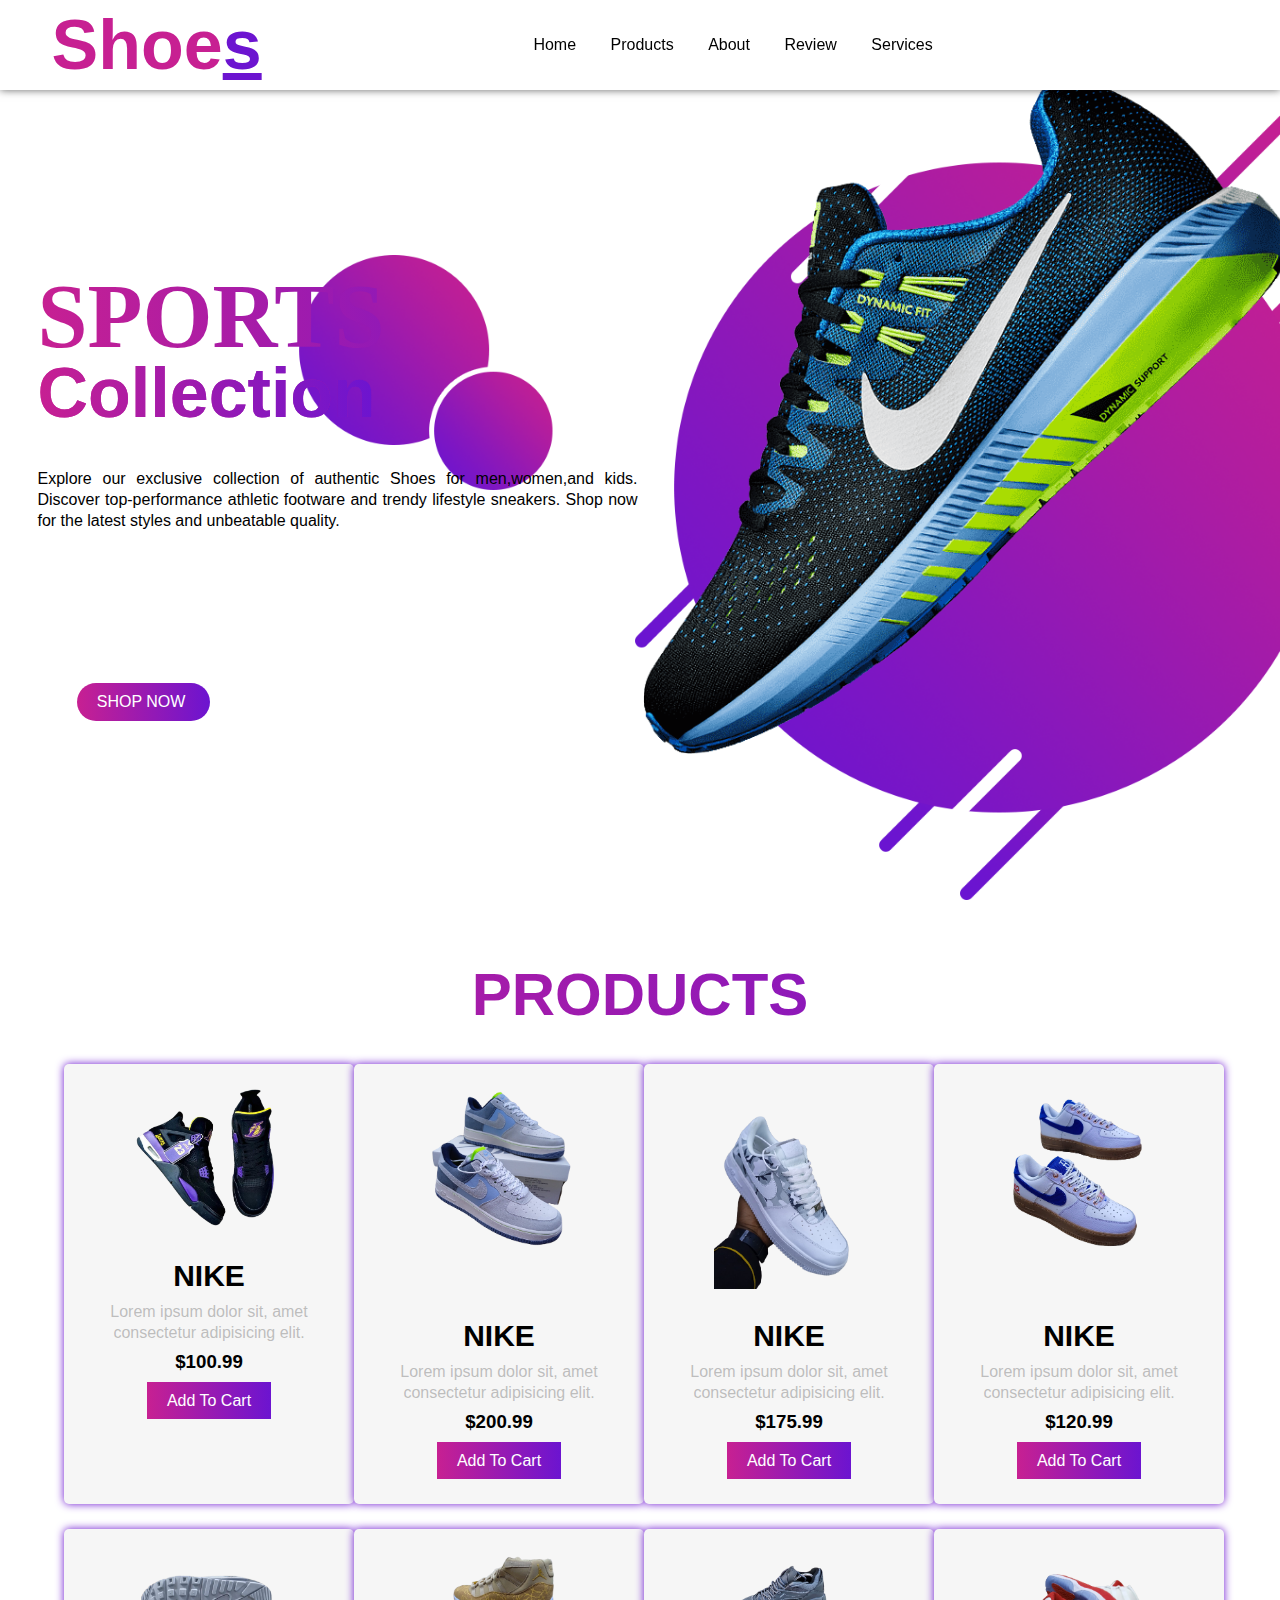
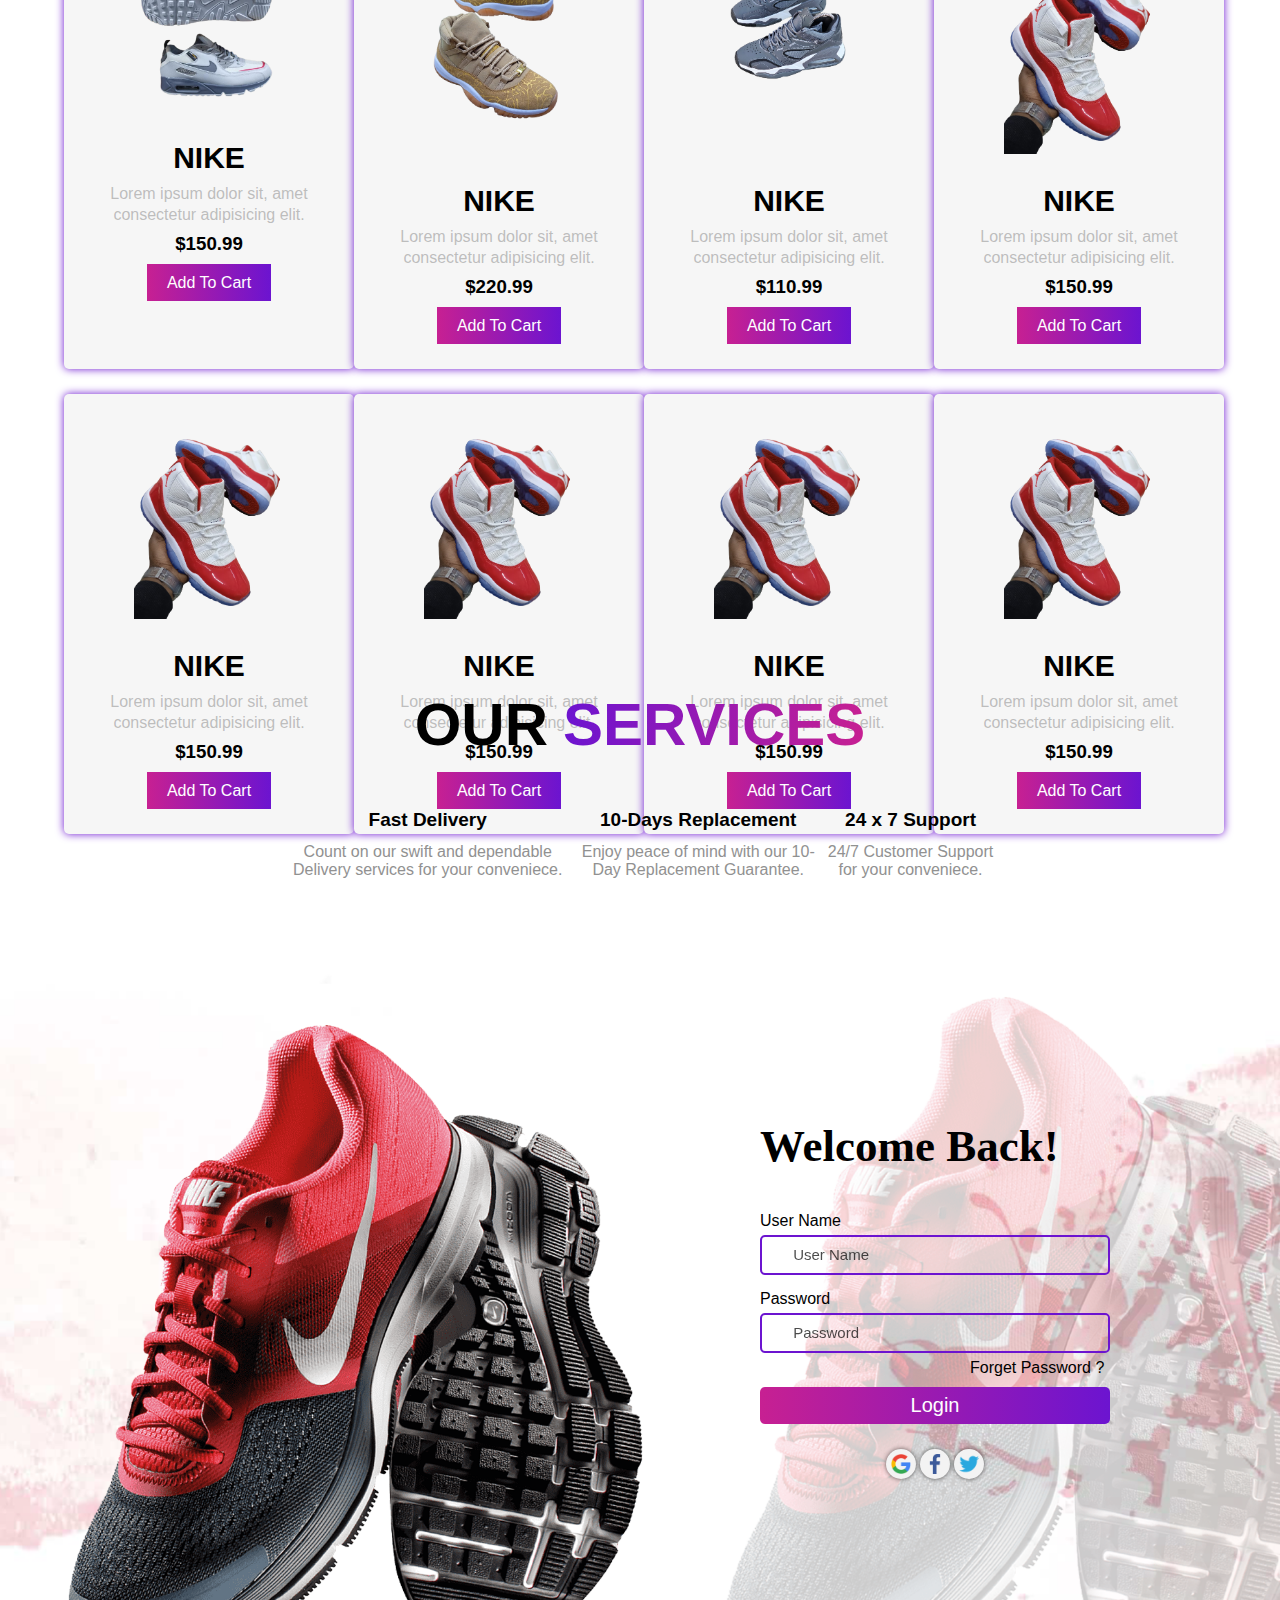
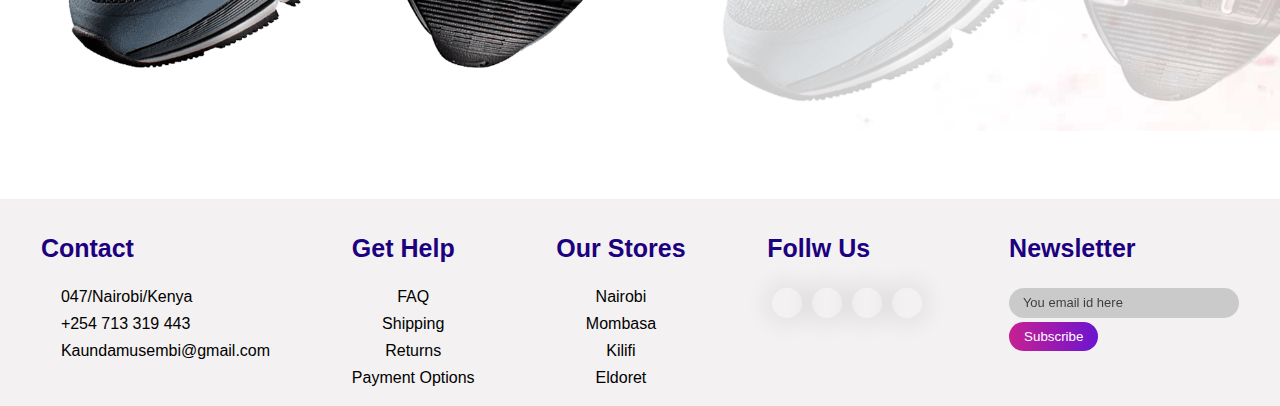
<file: index.html>
<!DOCTYPE html>
<html lang="en">
<head>
    <meta charset="UTF-8">
    <meta http-equiv="X-UA-Compatible" content="IE=edge">
    <meta name="viewport" content="width=device-width, initial-scale=1.0">
    <title>Nike - Just Do It</title>
    <link rel="stylesheet" href="style.css">
    <link rel="shortcut icon" href="image/logo.png">
    <link rel="stylesheet" href="https://cdnjs.cloudflare.com/ajax/libs/font-awesome/6.1.1/css/all.min.css" integrity="sha512-KfkfwYDsLkIlwQp6LFnl8zNdLGxu9YAA1QvwINks4PhcElQSvqcyVLLD9aMhXd13uQjoXtEKNosOWaZqXgel0g==" crossorigin="anonymous" referrerpolicy="no-referrer" />
</head>
<body>

    <section>
        <nav>
            <div class="logo">
                <h1>Shoe<span>s</span></h1>
            </div>

            <ul>
                <li><a href="#Home">Home</a></li>
                <li><a href="#Products">Products</a></li>
                <li><a href="#About">About</a></li>
                <li><a href="#Review">Review</a></li>
                <li><a href="#Services">Services</a></li>
            </ul>

            <div class="icons">
                <i class="fa-solid fa-heart"></i>
                <i class="fa-solid fa-cart-shopping"></i>
                <i class="fa-solid fa-user"></i>
            </div>

        </nav>

        <div class="main" id="Home">
            <div class="main_content">
                <div class="main_text">
                    <h1>SPORTS<br><span>Collection</span></h1>
                    <p>
                        Explore our exclusive collection of authentic Shoes for men,women,and kids.
                        Discover top-performance athletic footware and trendy lifestyle sneakers.
                        Shop now for the latest styles and unbeatable quality.
                    </p>
                </div>
                <div class="main_image">
                    <img src="image/shoes.png">
                </div>
            </div>
            <div class="social_icon">
                <i class="fa-brands fa-facebook-f"></i>
                <i class="fa-brands fa-twitter"></i>
                <i class="fa-brands fa-instagram"></i>
                <i class="fa-brands fa-linkedin-in"></i>
            </div>
            <div class="button">
                <a href="#">SHOP NOW</a>
                <i class="fa-solid fa-chevron-right"></i>
            </div>
        </div>

    </section>


    <!--Products-->

    <div class="products" id="Products">
        <h1>Products</h1>

        <div class="box">
            <div class="card">

                <div class="small_card">
                    <i class="fa-solid fa-heart"></i>
                    <i class="fa-solid fa-share"></i>
                </div>

                <div class="image">
                    <img src="image/shoe1.png">
                </div>

                <div class="products_text">
                    <h2>NIKE</h2>
                    <p>
                        Lorem ipsum dolor sit, amet consectetur adipisicing elit.
                    </p>
                    <h3>$100.99</h3>
                    <div class="products_star">
                        <i class="fa-solid fa-star"></i>
                        <i class="fa-solid fa-star"></i>
                        <i class="fa-solid fa-star"></i>
                        <i class="fa-solid fa-star"></i>
                        <i class="fa-solid fa-star"></i>
                    </div>
                    <a href="#" class="btn">Add To Cart</a>
                </div>

            </div>

            <div class="card">

                <div class="small_card">
                    <i class="fa-solid fa-heart"></i>
                    <i class="fa-solid fa-share"></i>
                </div>

                <div class="image">
                    <img src="image/shoe2.png">
                </div>

                <div class="products_text">
                    <h2>NIKE</h2>
                    <p>
                        Lorem ipsum dolor sit, amet consectetur adipisicing elit.
                    </p>
                    <h3>$200.99</h3>
                    <div class="products_star">
                        <i class="fa-solid fa-star"></i>
                        <i class="fa-solid fa-star"></i>
                        <i class="fa-solid fa-star"></i>
                        <i class="fa-solid fa-star"></i>
                        <i class="fa-solid fa-star-half-stroke"></i>
                    </div>
                    <a href="#" class="btn">Add To Cart</a>
                </div>

            </div>

            <div class="card">

                <div class="small_card">
                    <i class="fa-solid fa-heart"></i>
                    <i class="fa-solid fa-share"></i>
                </div>

                <div class="image">
                    <img src="image/shoe3.png">
                </div>

                <div class="products_text">
                    <h2>NIKE</h2>
                    <p>
                        Lorem ipsum dolor sit, amet consectetur adipisicing elit.
                    </p>
                    <h3>$175.99</h3>
                    <div class="products_star">
                        <i class="fa-solid fa-star"></i>
                        <i class="fa-solid fa-star"></i>
                        <i class="fa-solid fa-star"></i>
                        <i class="fa-solid fa-star-half-stroke"></i>
                        <i class="fa-regular fa-star"></i>
                    </div>
                    <a href="#" class="btn">Add To Cart</a>
                </div>

            </div>

            <div class="card">

                <div class="small_card">
                    <i class="fa-solid fa-heart"></i>
                    <i class="fa-solid fa-share"></i>
                </div>

                <div class="image">
                    <img src="image/shoe4.png">
                </div>

                <div class="products_text">
                    <h2>NIKE</h2>
                    <p>
                        Lorem ipsum dolor sit, amet consectetur adipisicing elit.
                    </p>
                    <h3>$120.99</h3>
                    <div class="products_star">
                        <i class="fa-solid fa-star"></i>
                        <i class="fa-solid fa-star"></i>
                        <i class="fa-solid fa-star"></i>
                        <i class="fa-solid fa-star"></i>
                        <i class="fa-regular fa-star"></i>
                    </div>
                    <a href="#" class="btn">Add To Cart</a>
                </div>

            </div>

            <div class="card">

                <div class="small_card">
                    <i class="fa-solid fa-heart"></i>
                    <i class="fa-solid fa-share"></i>
                </div>

                <div class="image">
                    <img src="image/shoe5.png">
                </div>

                <div class="products_text">
                    <h2>NIKE</h2>
                    <p>
                        Lorem ipsum dolor sit, amet consectetur adipisicing elit.
                    </p>
                    <h3>$150.99</h3>
                    <div class="products_star">
                        <i class="fa-solid fa-star"></i>
                        <i class="fa-solid fa-star"></i>
                        <i class="fa-solid fa-star"></i>
                        <i class="fa-solid fa-star"></i>
                        <i class="fa-solid fa-star"></i>
                    </div>
                    <a href="#" class="btn">Add To Cart</a>
                </div>

            </div>

            <div class="card">

                <div class="small_card">
                    <i class="fa-solid fa-heart"></i>
                    <i class="fa-solid fa-share"></i>
                </div>

                <div class="image">
                    <img src="image/show8.png">
                </div>

                <div class="products_text">
                    <h2>NIKE</h2>
                    <p>
                        Lorem ipsum dolor sit, amet consectetur adipisicing elit.
                    </p>
                    <h3>$220.99</h3>
                    <div class="products_star">
                        <i class="fa-solid fa-star"></i>
                        <i class="fa-solid fa-star"></i>
                        <i class="fa-solid fa-star"></i>
                        <i class="fa-solid fa-star"></i>
                        <i class="fa-regular fa-star-half-stroke"></i>
                    </div>
                    <a href="#" class="btn">Add To Cart</a>
                </div>

            </div>

            <div class="card">

                <div class="small_card">
                    <i class="fa-solid fa-heart"></i>
                    <i class="fa-solid fa-share"></i>
                </div>

                <div class="image">
                    <img src="image/shoe9.png">
                </div>

                <div class="products_text">
                    <h2>NIKE</h2>
                    <p>
                        Lorem ipsum dolor sit, amet consectetur adipisicing elit.
                    </p>
                    <h3>$110.99</h3>
                    <div class="products_star">
                        <i class="fa-solid fa-star"></i>
                        <i class="fa-solid fa-star"></i>
                        <i class="fa-solid fa-star"></i>
                        <i class="fa-regular fa-star"></i>
                        <i class="fa-regular fa-star"></i>
                    </div>
                    <a href="#" class="btn">Add To Cart</a>
                </div>

            </div>

            <div class="card">

                <div class="small_card">
                    <i class="fa-solid fa-heart"></i>
                    <i class="fa-solid fa-share"></i>
                </div>

                <div class="image">
                    <img src="image/shoe7.png">
                </div>

                <div class="products_text">
                    <h2>NIKE</h2>
                    <p>
                        Lorem ipsum dolor sit, amet consectetur adipisicing elit.
                    </p>
                    <h3>$150.99</h3>
                    <div class="products_star">
                        <i class="fa-solid fa-star"></i>
                        <i class="fa-solid fa-star"></i>
                        <i class="fa-solid fa-star"></i>
                        <i class="fa-solid fa-star"></i>
                        <i class="fa-regular fa-star-half-stroke"></i>
                    </div>
                    <a href="#" class="btn">Add To Cart</a>
                </div>

            </div>
            <div class="card">

                <div class="small_card">
                    <i class="fa-solid fa-heart"></i>
                    <i class="fa-solid fa-share"></i>
                </div>

                <div class="image">
                    <img src="image/shoe7.png">
                </div>

                <div class="products_text">
                    <h2>NIKE</h2>
                    <p>
                        Lorem ipsum dolor sit, amet consectetur adipisicing elit.
                    </p>
                    <h3>$150.99</h3>
                    <div class="products_star">
                        <i class="fa-solid fa-star"></i>
                        <i class="fa-solid fa-star"></i>
                        <i class="fa-solid fa-star"></i>
                        <i class="fa-solid fa-star"></i>
                        <i class="fa-regular fa-star-half-stroke"></i>
                    </div>
                    <a href="#" class="btn">Add To Cart</a>
                </div>

            </div>
            <div class="card">

                <div class="small_card">
                    <i class="fa-solid fa-heart"></i>
                    <i class="fa-solid fa-share"></i>
                </div>

                <div class="image">
                    <img src="image/shoe7.png">
                </div>

                <div class="products_text">
                    <h2>NIKE</h2>
                    <p>
                        Lorem ipsum dolor sit, amet consectetur adipisicing elit.
                    </p>
                    <h3>$150.99</h3>
                    <div class="products_star">
                        <i class="fa-solid fa-star"></i>
                        <i class="fa-solid fa-star"></i>
                        <i class="fa-solid fa-star"></i>
                        <i class="fa-solid fa-star"></i>
                        <i class="fa-regular fa-star-half-stroke"></i>
                    </div>
                    <a href="#" class="btn">Add To Cart</a>
                </div>

            </div>
            <div class="card">

                <div class="small_card">
                    <i class="fa-solid fa-heart"></i>
                    <i class="fa-solid fa-share"></i>
                </div>

                <div class="image">
                    <img src="image/shoe7.png">
                </div>

                <div class="products_text">
                    <h2>NIKE</h2>
                    <p>
                        Lorem ipsum dolor sit, amet consectetur adipisicing elit.
                    </p>
                    <h3>$150.99</h3>
                    <div class="products_star">
                        <i class="fa-solid fa-star"></i>
                        <i class="fa-solid fa-star"></i>
                        <i class="fa-solid fa-star"></i>
                        <i class="fa-solid fa-star"></i>
                        <i class="fa-regular fa-star-half-stroke"></i>
                    </div>
                    <a href="#" class="btn">Add To Cart</a>
                </div>

            </div>
            <div class="card">

                <div class="small_card">
                    <i class="fa-solid fa-heart"></i>
                    <i class="fa-solid fa-share"></i>
                </div>

                <div class="image">
                    <img src="image/shoe7.png">
                </div>

                <div class="products_text">
                    <h2>NIKE</h2>
                    <p>
                        Lorem ipsum dolor sit, amet consectetur adipisicing elit.
                    </p>
                    <h3>$150.99</h3>
                    <div class="products_star">
                        <i class="fa-solid fa-star"></i>
                        <i class="fa-solid fa-star"></i>
                        <i class="fa-solid fa-star"></i>
                        <i class="fa-solid fa-star"></i>
                        <i class="fa-regular fa-star-half-stroke"></i>
                    </div>
                    <a href="#" class="btn">Add To Cart</a>
                </div>

            </div>
        </div>
    </div>

    <!--Review-->

    <!--Services-->

    <div class="services" id="Servises">
        <h1>our<span>services</span></h1>
        <div class="services_cards">
            <div class="services_box">
                <i class="fa-solid fa-truck-fast"></i>
                <h3>Fast Delivery</h3>
                <p>
                    Count on our swift and dependable Delivery services for your conveniece.
                </p>
            </div>

            <div class="services_box">
                <i class="fa-solid fa-rotate-left"></i>
                <h3>10-Days Replacement</h3>
                <p>
                    Enjoy peace of mind with our 10-Day Replacement Guarantee.
                </p>
            </div>

            <div class="services_box">
                <i class="fa-solid fa-headset"></i>
                <h3>24 x 7 Support</h3>
                <p>
                    24/7 Customer Support for your conveniece.
                </p>
            </div>
        </div>
    </div>

    <!--Login Form-->
    
    <div class="login_form">
        <div class="left">
            <img src="image/logshoes.png">
        </div>

        <div class="right">
            <h1>Welcome Back!</h1>

            <form action="#" method="post">
                <p>User Name</p>
                <div class="user">
                    <i class="fa-solid fa-user"></i>
                    <input type="text" name="user" placeholder="User Name" class="username">
                </div>

                <p class="passworg_tag">Password</p>
                <div class="password">
                    <i class="fa-solid fa-lock"></i>
                    <input type="text" name="password" placeholder="Password">
                </div>

                <p class="forget">Forget Password ?</p>

                <button type="submit">Login</button>
                <div class="loging_icon">
                    <a href="#"><img src="image/google.png"></a>
                    <a href="#"><img src="image/facebook.png"></a>
                    <a href="#"><img src="image/twitter.png"></a>
                </div>

            </form>

        </div>

    </div>

    <!--Footer-->

    <footer>
        <div class="footer_main">
            <div class="tag">
                <h1>Contact</h1>
                <a href="#"><i class="fa-solid fa-house"></i>047/Nairobi/Kenya</a>
                <a href="#"><i class="fa-solid fa-phone"></i>+254 713 319 443</a>
                <a href="#"><i class="fa-solid fa-envelope"></i>Kaundamusembi@gmail.com</a>
            </div>

            <div class="tag">
                <h1>Get Help</h1>
                <a href="#" class="center">FAQ</a>
                <a href="#" class="center">Shipping</a>
                <a href="#" class="center">Returns</a>
                <a href="#" class="center">Payment Options</a>
            </div>

            <div class="tag">
                <h1>Our Stores</h1>
                <a href="#" class="center">Nairobi</a>
                <a href="#" class="center">Mombasa</a>
                <a href="#" class="center">Kilifi</a>
                <a href="#" class="center">Eldoret</a>
            </div>

            <div class="tag">
                <h1>Follw Us</h1>
                <div class="social_link">
                    <a href="#"><i class="fa-brands fa-facebook-f"></i></a>
                    <a href="#"><i class="fa-brands fa-twitter"></i></a>
                    <a href="#"><i class="fa-brands fa-instagram"></i></a>
                    <a href="#"><i class="fa-brands fa-linkedin-in"></i></a>                    
                </div>
            </div>

            <div class="tag">
                <h1>Newsletter</h1>
                <div class="search_bar">
                    <input type="text" placeholder="You email id here">
                    <button type="submit">Subscribe</button>
                </div>
            </div>

        </div>
    </footer>

    
</body>
</html>
</file>
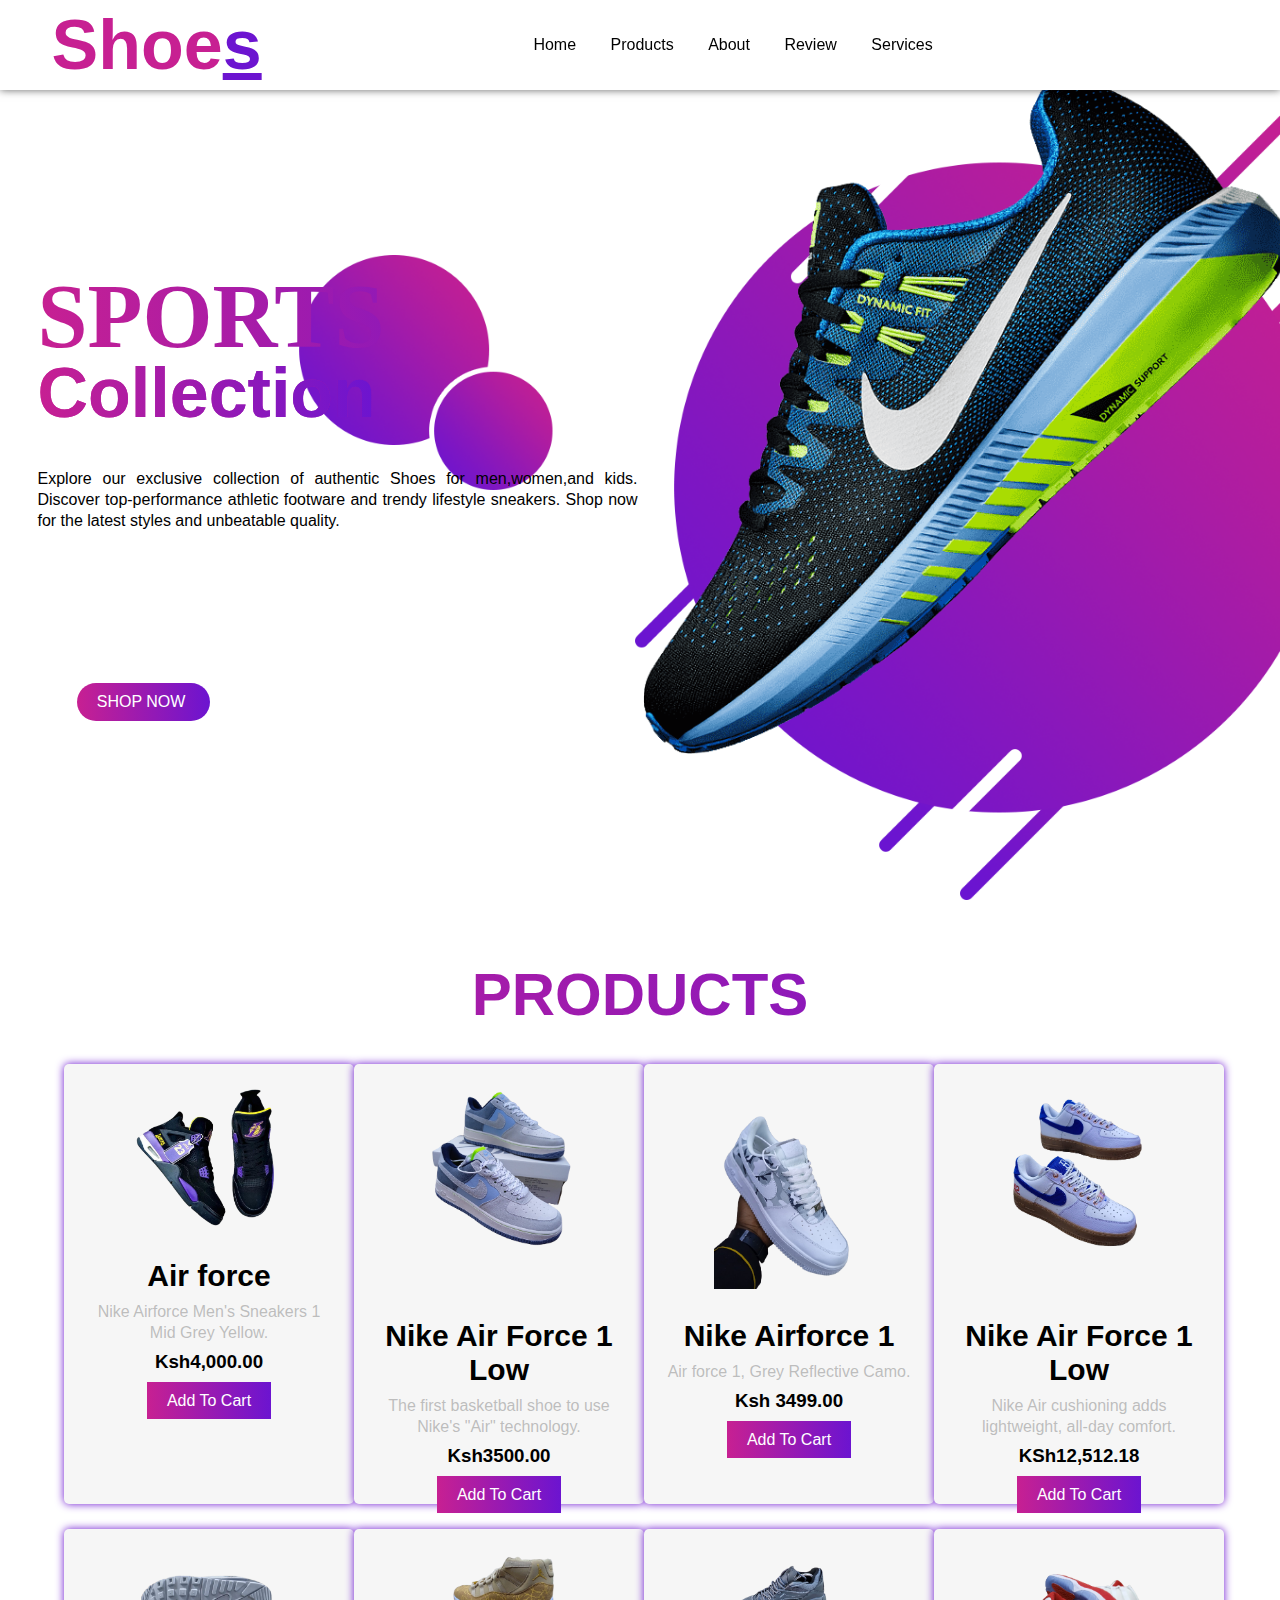
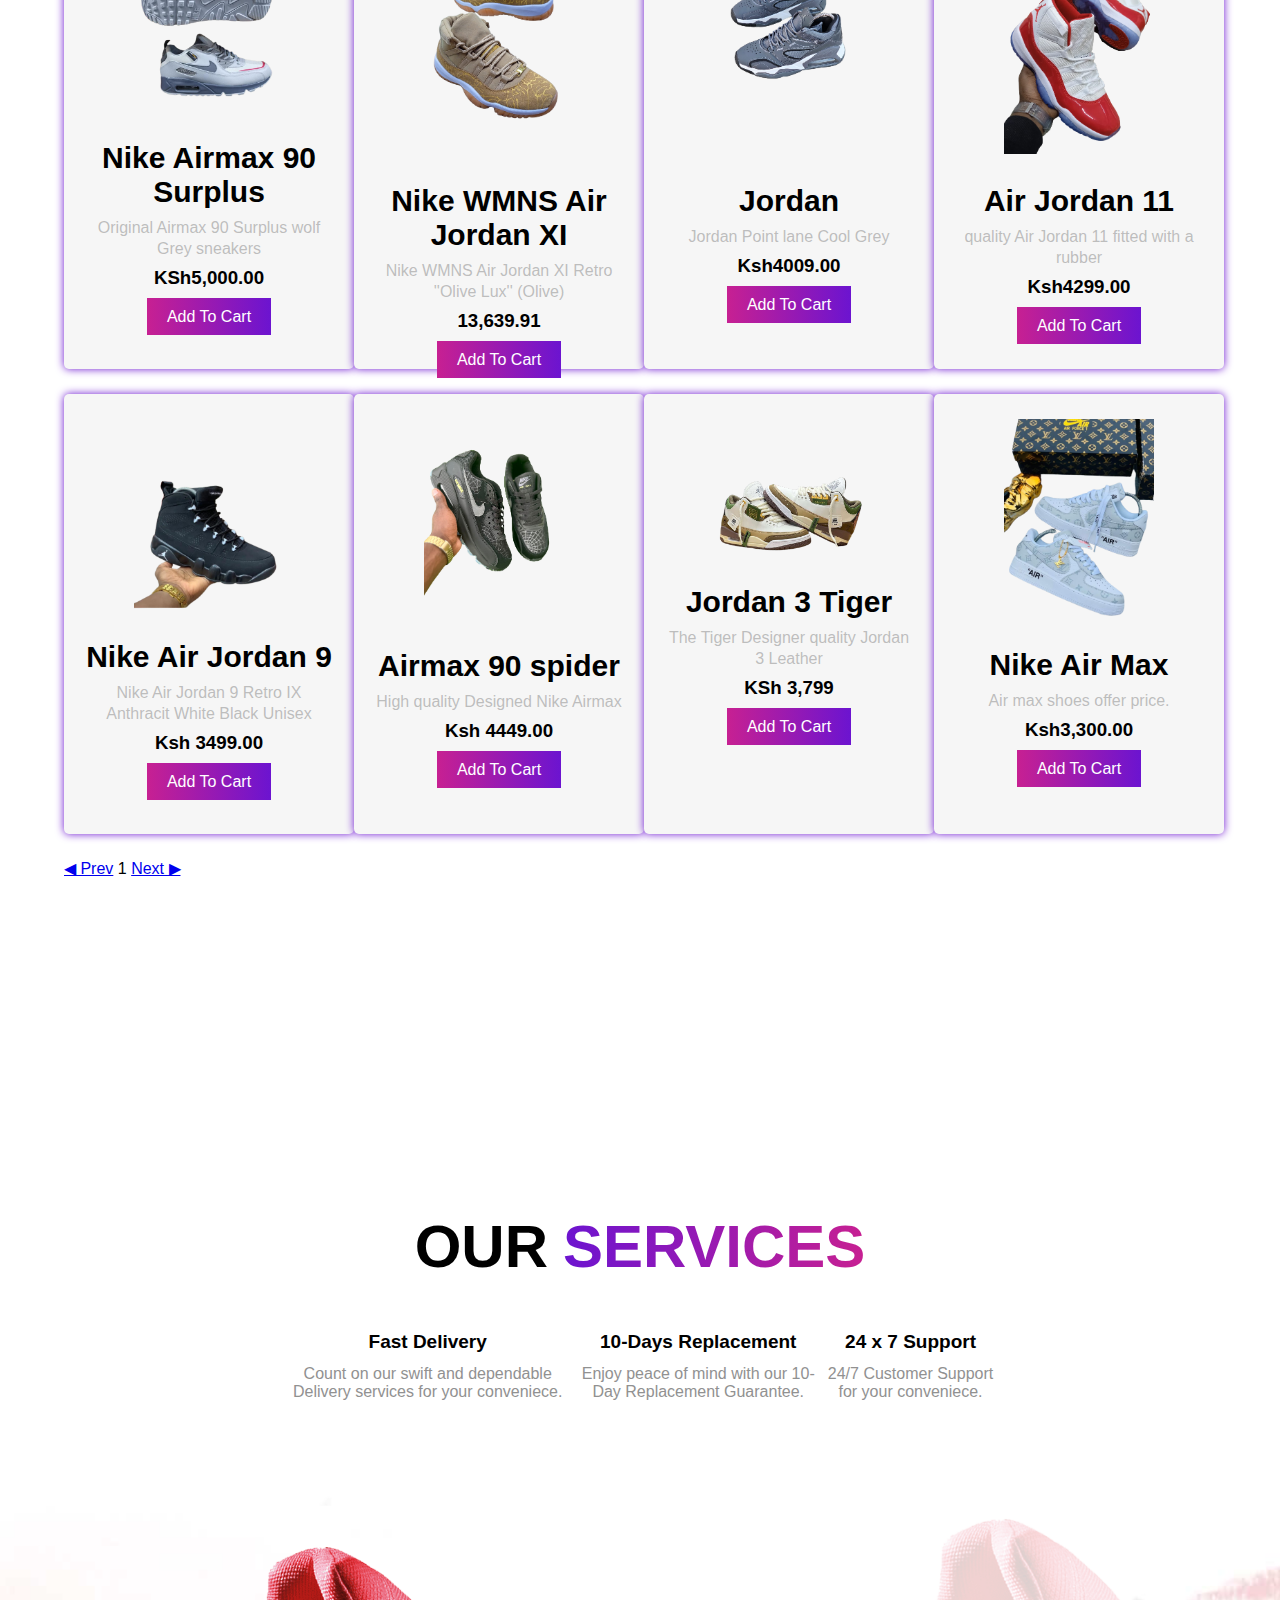
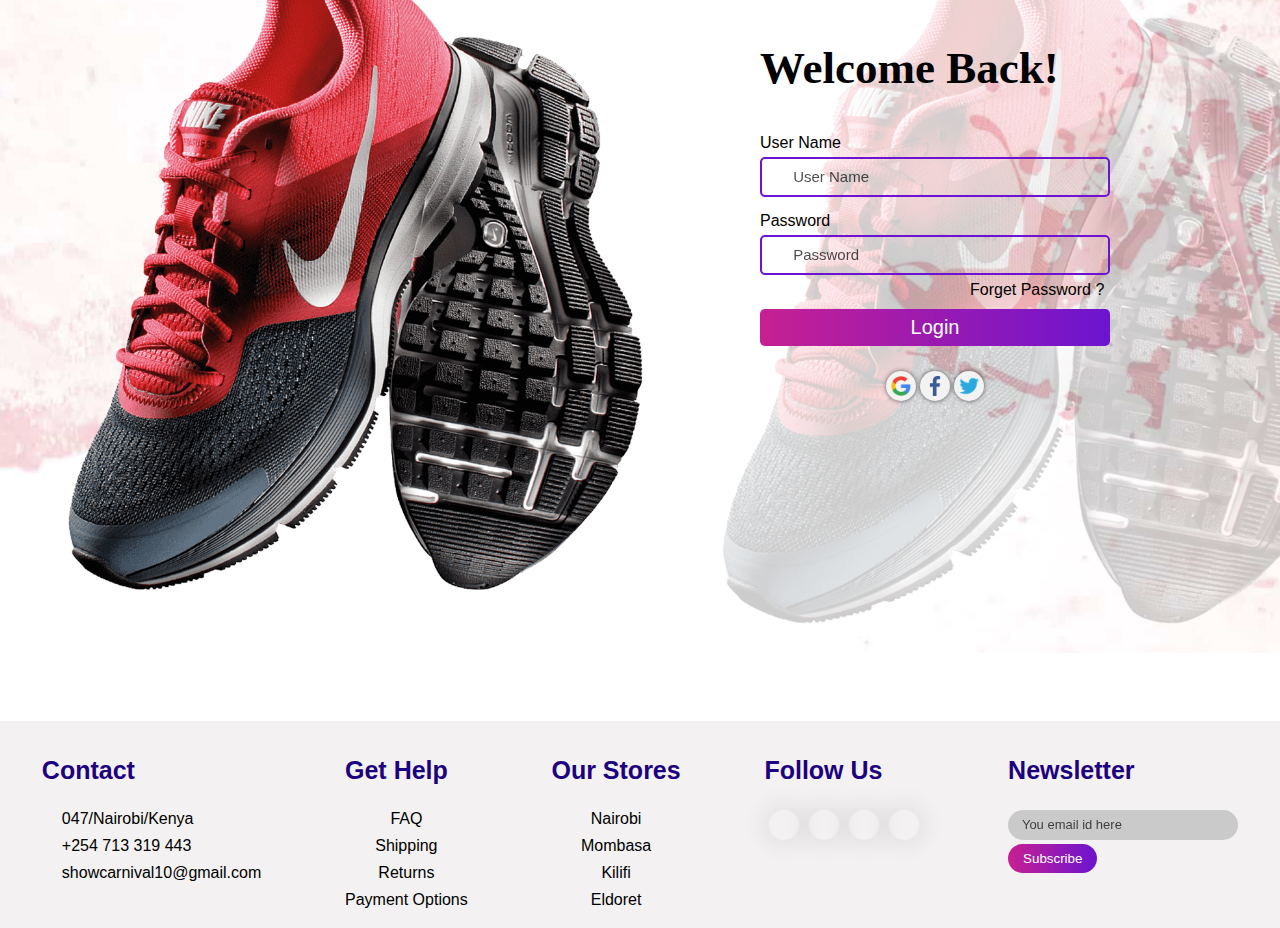
<file: Shoes Websit/index.html>
<!DOCTYPE html>
<html lang="en">
<head>
    <meta charset="UTF-8">
    <meta http-equiv="X-UA-Compatible" content="IE=edge">
    <meta name="viewport" content="width=device-width, initial-scale=1.0">
    <title>Nike - Just Do It</title>
    <link rel="stylesheet" href="style.css">
    <link rel="shortcut icon" href="image/logo.png">
    <link rel="stylesheet" href="https://cdnjs.cloudflare.com/ajax/libs/font-awesome/6.1.1/css/all.min.css" integrity="sha512-KfkfwYDsLkIlwQp6LFnl8zNdLGxu9YAA1QvwINks4PhcElQSvqcyVLLD9aMhXd13uQjoXtEKNosOWaZqXgel0g==" crossorigin="anonymous" referrerpolicy="no-referrer" />
</head>
<body>

    <section>
        <nav>
            <div class="logo">
                <h1>Shoe<span>s</span></h1>
            </div>

            <ul>
                <li><a href="#Home">Home</a></li>
                <li><a href="#Products">Products</a></li>
                <li><a href="#About">About</a></li>
                <li><a href="#Review">Review</a></li>
                <li><a href="#Services">Services</a></li>
            </ul>

            <div class="icons">
                <i class="fa-solid fa-heart"></i>
                <i class="fa-solid fa-cart-shopping"></i>
                <i class="fa-solid fa-user"></i>
            </div>

        </nav>

        <div class="main" id="Home">
            <div class="main_content">
                <div class="main_text">
                    <h1>SPORTS<br><span>Collection</span></h1>
                    <p>
                        Explore our exclusive collection of authentic Shoes for men,women,and kids.
                        Discover top-performance athletic footware and trendy lifestyle sneakers.
                        Shop now for the latest styles and unbeatable quality.
                    </p>
                </div>
                <div class="main_image">
                    <img src="image/shoes.png">
                </div>
            </div>
            <div class="social_icon">
                <i class="fa-brands fa-facebook-f"></i>
                <i class="fa-brands fa-twitter"></i>
                <i class="fa-brands fa-instagram"></i>
                <i class="fa-brands fa-linkedin-in"></i>
            </div>
            <div class="button">
                <a href="#">SHOP NOW</a>
                <i class="fa-solid fa-chevron-right"></i>
            </div>
        </div>

    </section>


    <!--Products-->

    <div class="products" id="Products">
        <h1>Products</h1>

        <div class="box">
            <div class="card">

                <div class="small_card">
                    <i class="fa-solid fa-heart"></i>
                    <i class="fa-solid fa-share"></i>
                </div>

                <div class="image">
                    <img src="image/shoe1.png">
                </div>

                <div class="products_text">
                    <h2>Air force</h2>
                    <p>
                        Nike Airforce Men's Sneakers 1 Mid Grey Yellow.
                    </p>
                    <h3>Ksh4,000.00</h3>
                    <div class="products_star">
                        <i class="fa-solid fa-star"></i>
                        <i class="fa-solid fa-star"></i>
                        <i class="fa-solid fa-star"></i>
                        <i class="fa-solid fa-star"></i>
                        <i class="fa-solid fa-star"></i>
                    </div>
                    <a href="#" class="btn">Add To Cart</a>
                </div>

            </div>

            <div class="card">

                <div class="small_card">
                    <i class="fa-solid fa-heart"></i>
                    <i class="fa-solid fa-share"></i>
                </div>

                <div class="image">
                    <img src="image/shoe2.png">
                </div>

                <div class="products_text">
                    <h2>Nike Air Force 1 Low</h2>
                    <p>
                        The first basketball shoe to use Nike's "Air" technology.
                    </p>
                    <h3>Ksh3500.00</h3>
                    <div class="products_star">
                        <i class="fa-solid fa-star"></i>
                        <i class="fa-solid fa-star"></i>
                        <i class="fa-solid fa-star"></i>
                        <i class="fa-solid fa-star"></i>
                        <i class="fa-solid fa-star-half-stroke"></i>
                    </div>
                    <a href="#" class="btn">Add To Cart</a>
                </div>

            </div>

            <div class="card">

                <div class="small_card">
                    <i class="fa-solid fa-heart"></i>
                    <i class="fa-solid fa-share"></i>
                </div>

                <div class="image">
                    <img src="image/shoe3.png">
                </div>

                <div class="products_text">
                    <h2>Nike Airforce 1</h2>
                    <p>
                        Air force 1, Grey Reflective Camo.
                    </p>
                    <h3>Ksh 3499.00</h3>
                    <div class="products_star">
                        <i class="fa-solid fa-star"></i>
                        <i class="fa-solid fa-star"></i>
                        <i class="fa-solid fa-star"></i>
                        <i class="fa-solid fa-star-half-stroke"></i>
                        <i class="fa-regular fa-star"></i>
                    </div>
                    <a href="#" class="btn">Add To Cart</a>
                </div>

            </div>

            <div class="card">

                <div class="small_card">
                    <i class="fa-solid fa-heart"></i>
                    <i class="fa-solid fa-share"></i>
                </div>

                <div class="image">
                    <img src="image/shoe4.png">
                </div>

                <div class="products_text">
                    <h2>Nike Air Force 1 Low</h2>
                    <p>
                        Nike Air cushioning adds lightweight, all-day comfort.
                    </p>
                    <h3>KSh12,512.18</h3>
                    
                    <div class="products_star">
                        <i class="fa-solid fa-star"></i>
                        <i class="fa-solid fa-star"></i>
                        <i class="fa-solid fa-star"></i>
                        <i class="fa-solid fa-star"></i>
                        <i class="fa-regular fa-star"></i>
                    </div>
                    <a href="#" class="btn">Add To Cart</a>
                </div>

            </div>

            <div class="card">

                <div class="small_card">
                    <i class="fa-solid fa-heart"></i>
                    <i class="fa-solid fa-share"></i>
                </div>

                <div class="image">
                    <img src="image/shoe5.png">
                </div>

                <div class="products_text">
                    <h2>Nike Airmax 90 Surplus</h2>
                    <p>
                        Original Airmax 90 Surplus wolf Grey sneakers
                    </p>
                    <h3>KSh5,000.00 </h3>
                    <div class="products_star">
                        <i class="fa-solid fa-star"></i>
                        <i class="fa-solid fa-star"></i>
                        <i class="fa-solid fa-star"></i>
                        <i class="fa-solid fa-star"></i>
                        <i class="fa-solid fa-star"></i>
                    </div>
                    <a href="#" class="btn">Add To Cart</a>
                </div>

            </div>

            <div class="card">

                <div class="small_card">
                    <i class="fa-solid fa-heart"></i>
                    <i class="fa-solid fa-share"></i>
                </div>

                <div class="image">
                    <img src="image/show8.png">
                </div>

                <div class="products_text">
                    <h2>Nike WMNS Air Jordan XI</h2>
                    <p>
                        Nike WMNS Air Jordan XI Retro ''Olive Lux'' (Olive)
                    </p>
                    <h3>13,639.91</h3>
                    <div class="products_star">
                        <i class="fa-solid fa-star"></i>
                        <i class="fa-solid fa-star"></i>
                        <i class="fa-solid fa-star"></i>
                        <i class="fa-solid fa-star"></i>
                        <i class="fa-regular fa-star-half-stroke"></i>
                    </div>
                    <a href="#" class="btn">Add To Cart</a>
                </div>

            </div>

            <div class="card">

                <div class="small_card">
                    <i class="fa-solid fa-heart"></i>
                    <i class="fa-solid fa-share"></i>
                </div>

                <div class="image">
                    <img src="image/shoe9.png">
                </div>

                <div class="products_text">
                    <h2>Jordan</h2>
                    <p>
                        Jordan Point lane Cool Grey
                    </p>
                    <h3>Ksh4009.00</h3>
                    <div class="products_star">
                        <i class="fa-solid fa-star"></i>
                        <i class="fa-solid fa-star"></i>
                        <i class="fa-solid fa-star"></i>
                        <i class="fa-regular fa-star"></i>
                        <i class="fa-regular fa-star"></i>
                    </div>
                    <a href="#" class="btn">Add To Cart</a>
                </div>

            </div>

            <div class="card">

                <div class="small_card">
                    <i class="fa-solid fa-heart"></i>
                    <i class="fa-solid fa-share"></i>
                </div>

                <div class="image">
                    <img src="image/shoe7.png">
                </div>

                <div class="products_text">
                    <h2>Air Jordan 11</h2>
                    <p>
                        quality Air Jordan 11 fitted with a rubber
                    </p>
                    <h3>Ksh4299.00</h3>
                    <div class="products_star">
                        <i class="fa-solid fa-star"></i>
                        <i class="fa-solid fa-star"></i>
                        <i class="fa-solid fa-star"></i>
                        <i class="fa-solid fa-star"></i>
                        <i class="fa-regular fa-star-half-stroke"></i>
                    </div>
                    <a href="#" class="btn">Add To Cart</a>
                </div>

            </div>
            <div class="card">

                <div class="small_card">
                    <i class="fa-solid fa-heart"></i>
                    <i class="fa-solid fa-share"></i>
                </div>

                <div class="image">
                    <img src="image/shoe10.png">
                </div>

                <div class="products_text">
                    <h2>Nike Air Jordan 9</h2>
                    <p>
                        Nike Air Jordan 9 Retro IX Anthracit White Black Unisex
                    </p>
                    <h3>Ksh 3499.00</h3>
                    <div class="products_star">
                        <i class="fa-solid fa-star"></i>
                        <i class="fa-solid fa-star"></i>
                        <i class="fa-solid fa-star"></i>
                        <i class="fa-solid fa-star"></i>
                        <i class="fa-regular fa-star-half-stroke"></i>
                    </div>
                    <a href="#" class="btn">Add To Cart</a>
                </div>

            </div>
            <div class="card">

                <div class="small_card">
                    <i class="fa-solid fa-heart"></i>
                    <i class="fa-solid fa-share"></i>
                </div>

                <div class="image">
                    <img src="image/shoe11.png">
                </div>

                <div class="products_text">
                    <h2>Airmax 90 spider</h2>
                    <p>
                        High quality Designed Nike Airmax
                    </p>
                    <h3>Ksh 4449.00</h3>
                    <div class="products_star">
                        <i class="fa-solid fa-star"></i>
                        <i class="fa-solid fa-star"></i>
                        <i class="fa-solid fa-star"></i>
                        <i class="fa-solid fa-star"></i>
                        <i class="fa-regular fa-star-half-stroke"></i>
                    </div>
                    <a href="#" class="btn">Add To Cart</a>
                </div>

            </div>
            <div class="card">

                <div class="small_card">
                    <i class="fa-solid fa-heart"></i>
                    <i class="fa-solid fa-share"></i>
                </div>

                <div class="image">
                    <img src="image/shoe12.png">
                </div>

                <div class="products_text">
                    <h2>Jordan 3 Tiger</h2>
                    <p>
                        The Tiger Designer quality Jordan 3 Leather
                    </p>
                    <h3>KSh 3,799</h3>
                    <div class="products_star">
                        <i class="fa-solid fa-star"></i>
                        <i class="fa-solid fa-star"></i>
                        <i class="fa-solid fa-star"></i>
                        <i class="fa-solid fa-star"></i>
                        <i class="fa-regular fa-star-half-stroke"></i>
                    </div>
                    <a href="#" class="btn">Add To Cart</a>
                </div>

            </div>
            <div class="card">

                <div class="small_card">
                    <i class="fa-solid fa-heart"></i>
                    <i class="fa-solid fa-share"></i>
                </div>

                <div class="image">
                    <img src="image/shoe13.png">
                </div>

                <div class="products_text">
                    <h2>Nike Air Max</h2>
                    <p>
                        Air max shoes offer price.
                    </p>
                    <h3> Ksh3,300.00</h3>
                    <div class="products_star">
                        <i class="fa-solid fa-star"></i>
                        <i class="fa-solid fa-star"></i>
                        <i class="fa-solid fa-star"></i>
                        <i class="fa-solid fa-star"></i>
                        <i class="fa-regular fa-star-half-stroke"></i>
                    </div>
                    <a href="#" class="btn">Add To Cart</a>
                </div>

            </div>
            <div class="pagination">
                <a href="http://127.0.0.1:5500/index2.html" onclick="prevPage()" class="arrow">&#9664; Prev</a>
                <span id="currentPage">1</span>
                <a href="http://127.0.0.1:5500/index.html#" onclick="nextPage()" class="arrow">Next &#9654;</a>
            </div>
            <script>
                var currentPage = 1;
                var totalPages = 2; // Update this with the total number of pages
        
                function showPage(pageNumber) {
                    $(".products .card").removeClass("active");
                    $(".products .card.page" + pageNumber).addClass("active");
                    $("#currentPage").text(pageNumber);
                    scrollToProductSection();
                }
        
                function scrollToProductSection() {
                    var productSectionOffset = $(".products").offset().top;
                    $("html, body").animate({ scrollTop: productSectionOffset }, "slow");
                }
        
                function nextPage() {
                    if (currentPage < totalPages) {
                        currentPage++;
                        showPage(currentPage);
                    }
                }
        
                function prevPage() {
                    if (currentPage > 1) {
                        currentPage--;
                        showPage(currentPage);
                    }
                }
        
                // Initial setup
                showPage(currentPage);
            </script>
        </div>
    </div>
    <br><br><br><br><br><br><br><br><br><br><br><br><br><br><br><br><br><br><br><br><br><br><br><br>
    <br><br><br><br><br>

    <!--Review-->

    <!--Services-->

    <div class="services" id="Servises">
        <h1>our<span>services</span></h1>
        <div class="services_cards">
            <div class="services_box">
                <i class="fa-solid fa-truck-fast"></i>
                <h3>Fast Delivery</h3>
                <p>
                    Count on our swift and dependable Delivery services for your conveniece.
                </p>
            </div>

            <div class="services_box">
                <i class="fa-solid fa-rotate-left"></i>
                <h3>10-Days Replacement</h3>
                <p>
                    Enjoy peace of mind with our 10-Day Replacement Guarantee.
                </p>
            </div>

            <div class="services_box">
                <i class="fa-solid fa-headset"></i>
                <h3>24 x 7 Support</h3>
                <p>
                    24/7 Customer Support for your conveniece.
                </p>
            </div>
        </div>
    </div>

    <!--Login Form-->
    
    <div class="login_form">
        <div class="left">
            <img src="image/logshoes.png">
        </div>

        <div class="right">
            <h1>Welcome Back!</h1>

            <form action="#" method="post">
                <p>User Name</p>
                <div class="user">
                    <i class="fa-solid fa-user"></i>
                    <input type="text" name="user" placeholder="User Name" class="username">
                </div>

                <p class="passworg_tag">Password</p>
                <div class="password">
                    <i class="fa-solid fa-lock"></i>
                    <input type="text" name="password" placeholder="Password">
                </div>

                <p class="forget">Forget Password ?</p>

                <button type="submit">Login</button>
                <div class="loging_icon">
                    <a href="#"><img src="image/google.png"></a>
                    <a href="#"><img src="image/facebook.png"></a>
                    <a href="#"><img src="image/twitter.png"></a>
                </div>

            </form>

        </div>

    </div>

    <!--Footer-->

    <footer>
        <div class="footer_main">
            <div class="tag">
                <h1>Contact</h1>
                <a href="#"><i class="fa-solid fa-house"></i>047/Nairobi/Kenya</a>
                <a href="#"><i class="fa-solid fa-phone"></i>+254 713 319 443</a>
                <a href="#"><i class="fa-solid fa-envelope"></i>showcarnival10@gmail.com</a>
            </div>

            <div class="tag">
                <h1>Get Help</h1>
                <a href="#" class="center">FAQ</a>
                <a href="#" class="center">Shipping</a>
                <a href="#" class="center">Returns</a>
                <a href="#" class="center">Payment Options</a>
            </div>

            <div class="tag">
                <h1>Our Stores</h1>
                <a href="#" class="center">Nairobi</a>
                <a href="#" class="center">Mombasa</a>
                <a href="#" class="center">Kilifi</a>
                <a href="#" class="center">Eldoret</a>
            </div>

            <div class="tag">
                <h1>Follow Us</h1>
                <div class="social_link">
                    <a href="#"><i class="fa-brands fa-facebook-f"></i></a>
                    <a href="#"><i class="fa-brands fa-twitter"></i></a>
                    <a href="#"><i class="fa-brands fa-instagram"></i></a>
                    <a href="https://www.tiktok.com/@shoe.carnival_/video/7298635166585474309?_r=1&u_code=ddjmlac149jaie&preview_pb=0&sharer_language=en&_d=eafle6cl6ck1el&share_item_id=7298635166585474309&source=h5_m&timestamp=1699347402&user_id=6856416239787590661&sec_user_id=MS4wLjABAAAAOJekKG3eKI-ZTk1ybrzBqnjXNnL9mDi707wXB0omlesi59pxfniTxa09HaoRwKIv&social_share_type=0&utm_source=more&utm_campaign=client_share&utm_medium=android&share_iid=7298337268874643206&share_link_id=bb9a73db-df2b-468d-866d-89ce9c959ad3&share_app_id=1233&ugbiz_name=MAIN&ug_btm=b8727%2Cb2878"><i class="fa-brands fa-tiktok"></i></a>                    
                </div>
            </div>

            <div class="tag">
                <h1>Newsletter</h1>
                <div class="search_bar">
                    <input type="text" placeholder="You email id here">
                    <button type="submit">Subscribe</button>
                </div>
            </div>

        </div>
    </footer>

    
</body>
</html>
</file>
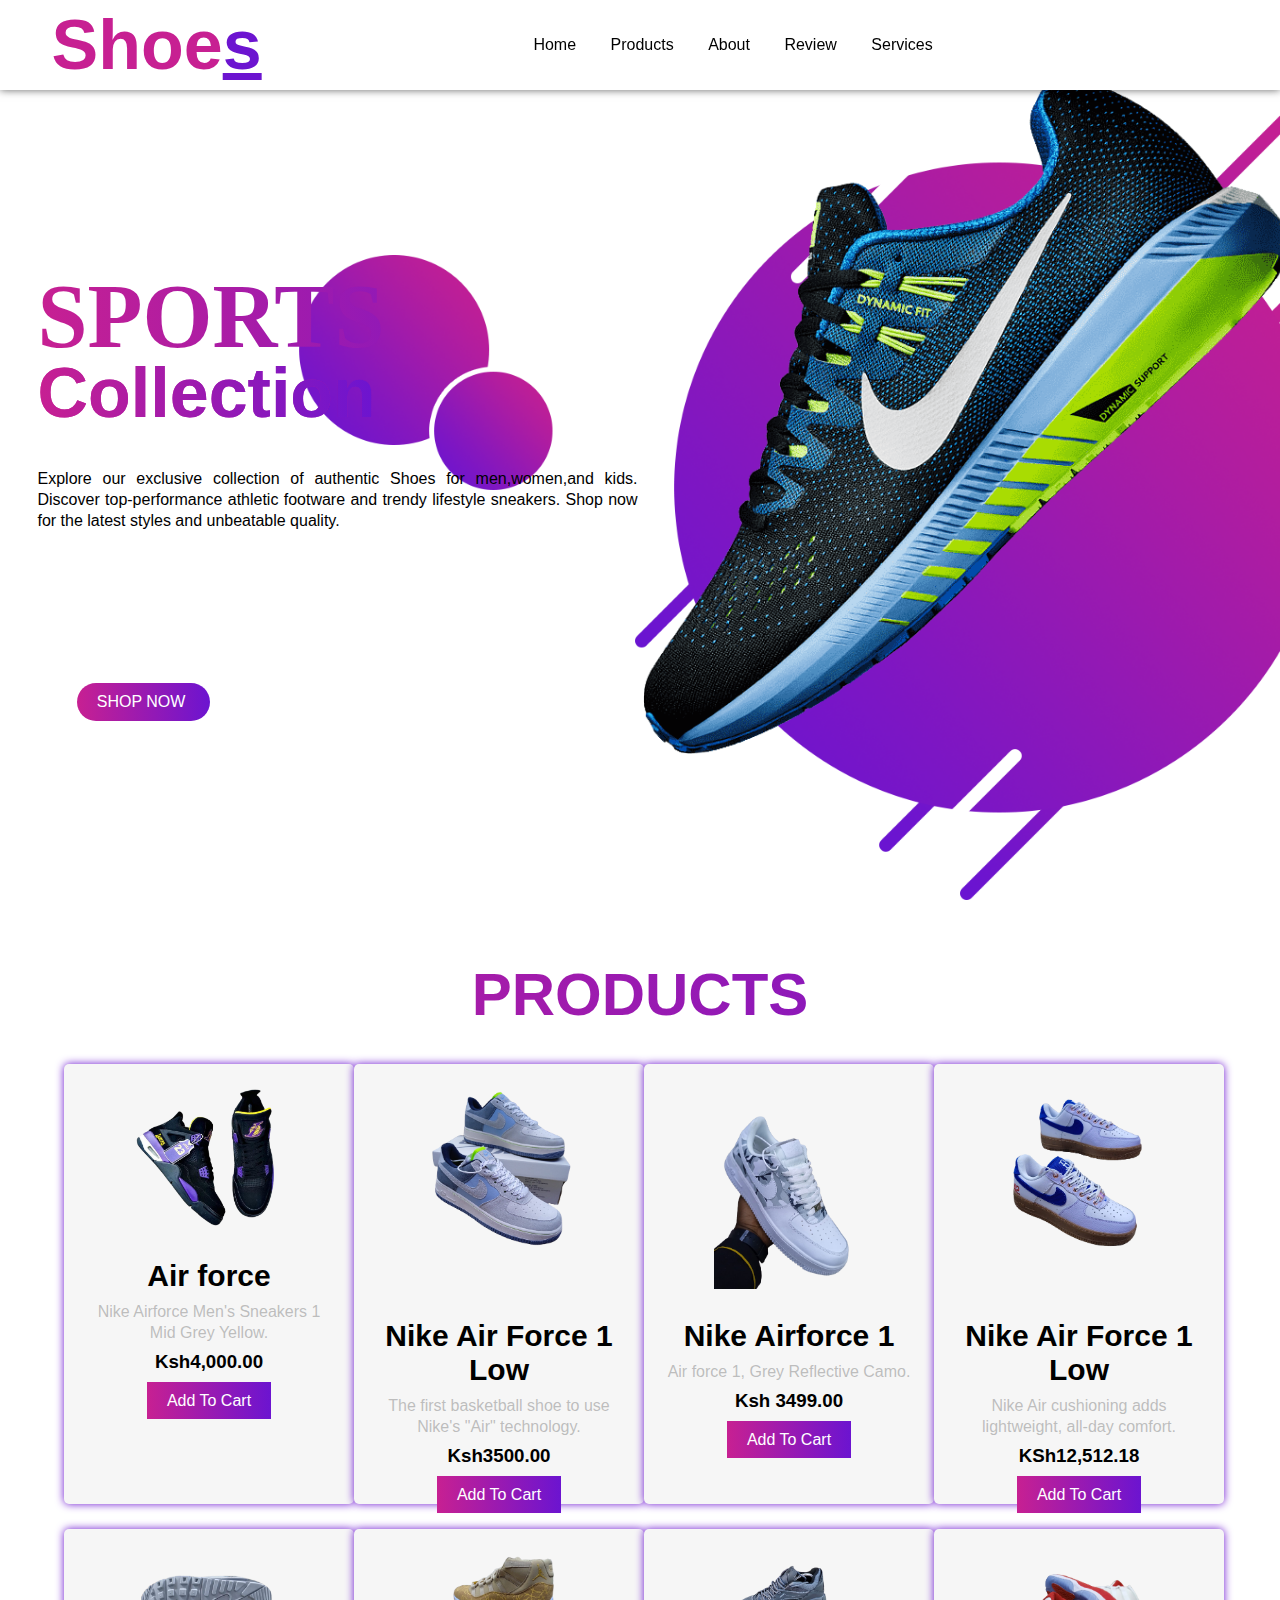
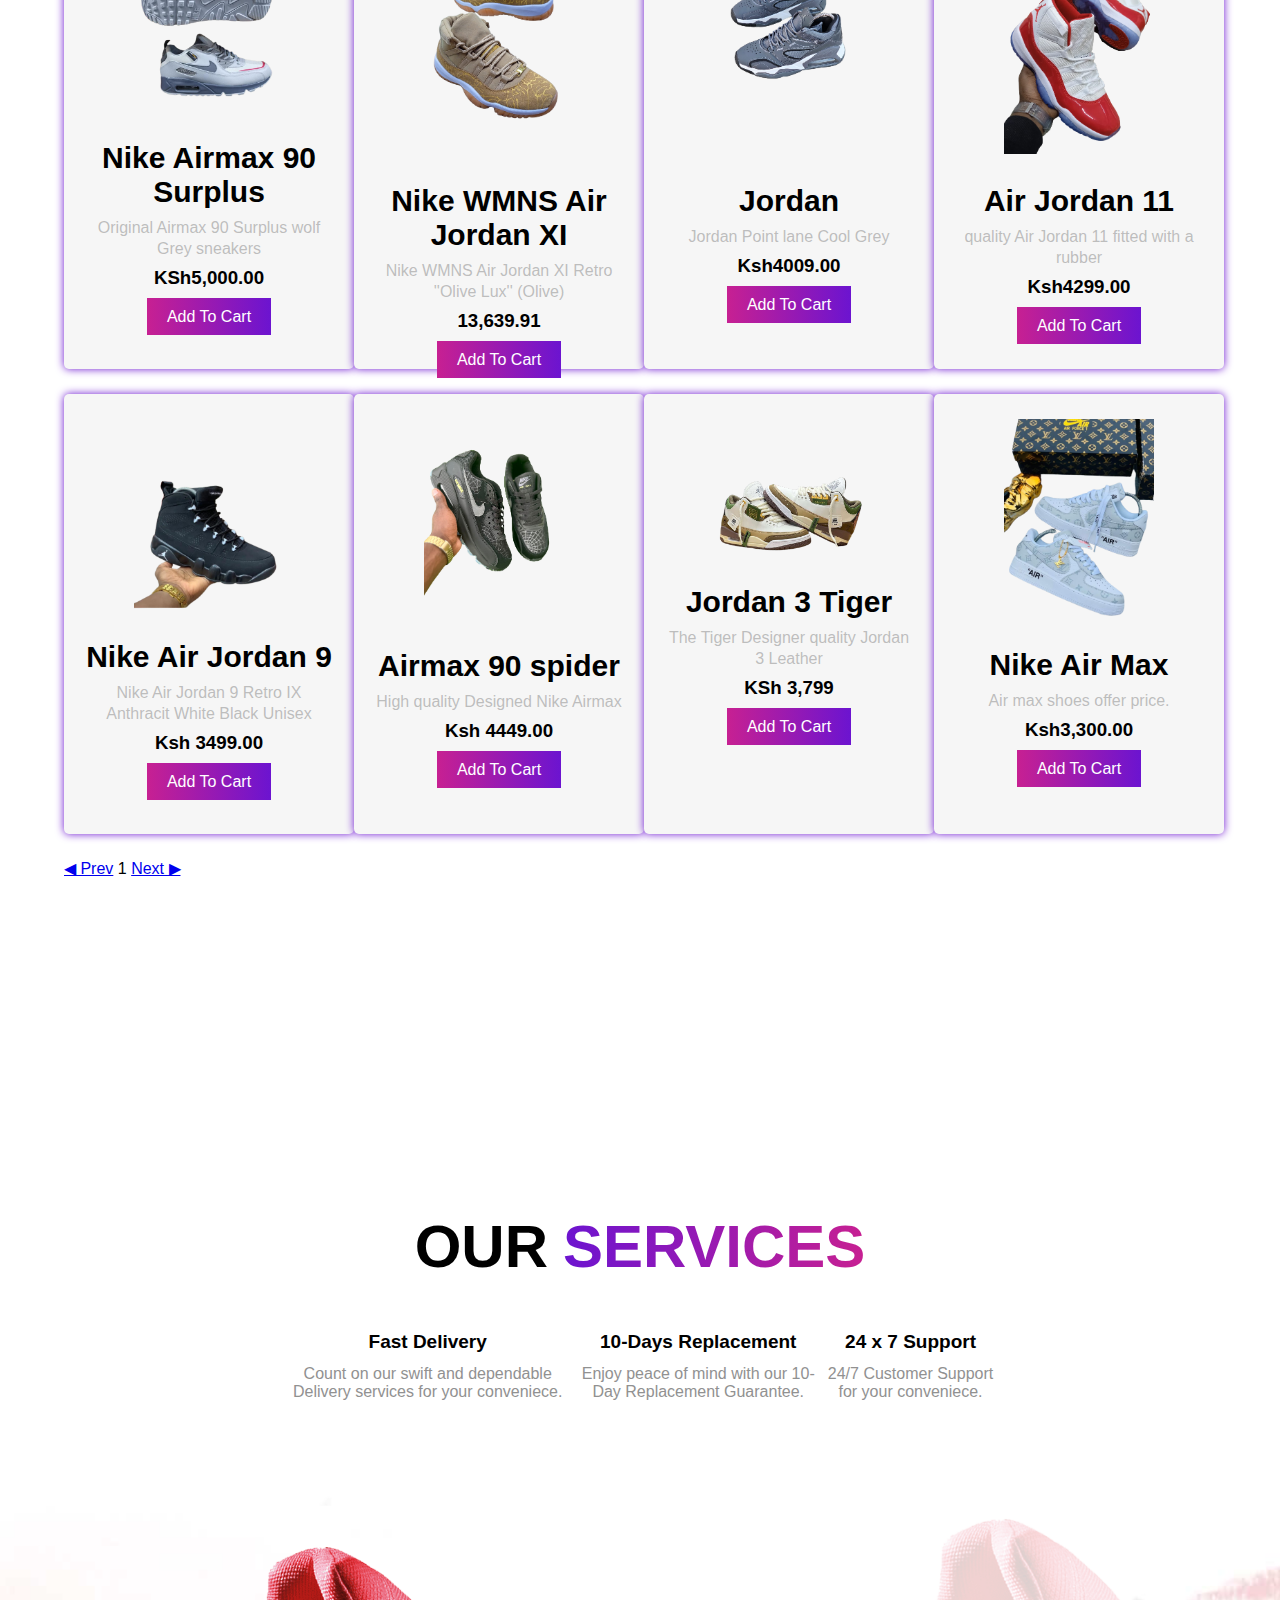
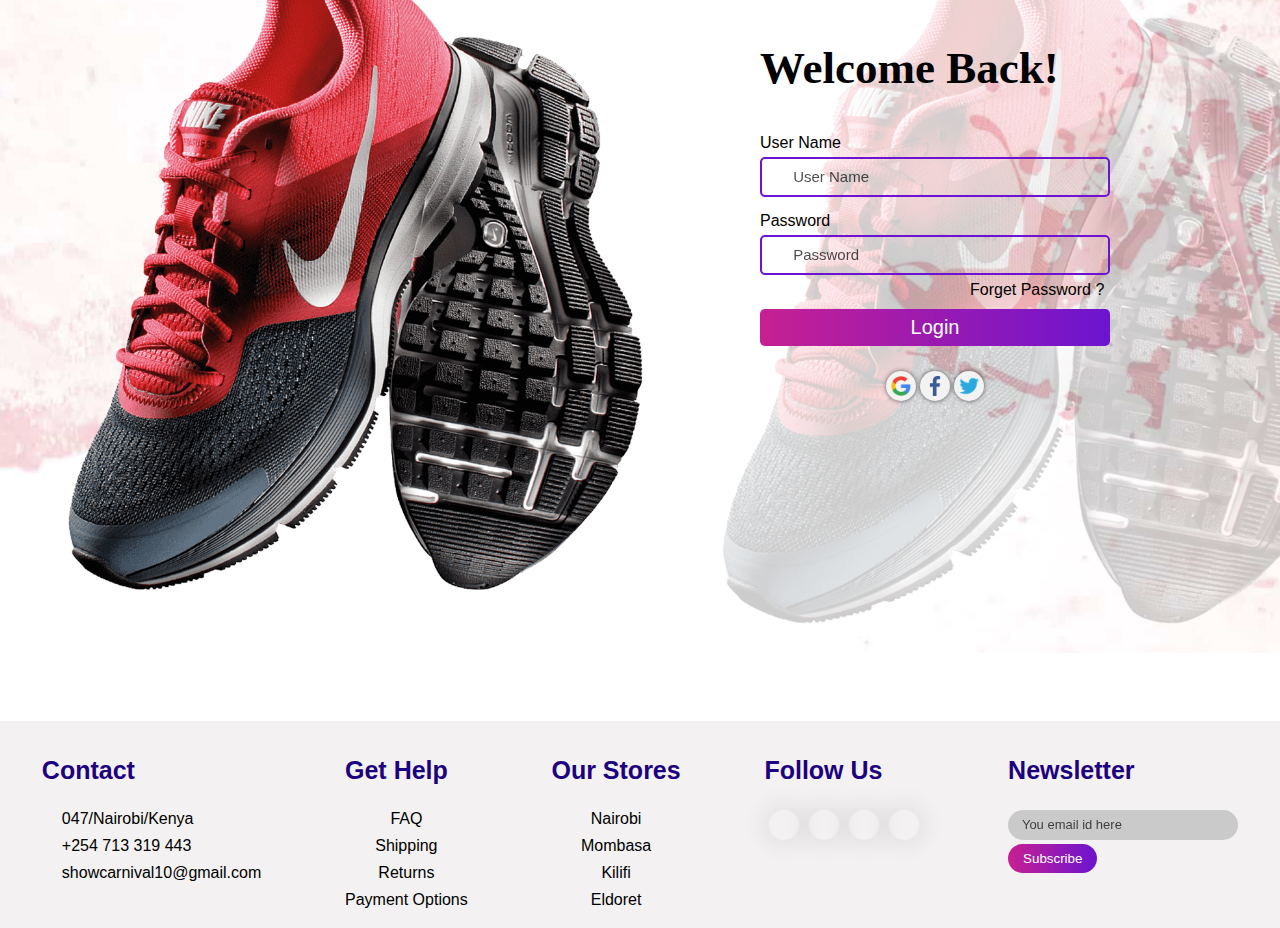
<file: Shoes Websit/index2.html>
<!DOCTYPE html>
<html lang="en">
<head>
    <meta charset="UTF-8">
    <meta http-equiv="X-UA-Compatible" content="IE=edge">
    <meta name="viewport" content="width=device-width, initial-scale=1.0">
    <title>Nike - Just Do It</title>
    <link rel="stylesheet" href="style.css">
    <link rel="shortcut icon" href="image/logo.png">
    <link rel="stylesheet" href="https://cdnjs.cloudflare.com/ajax/libs/font-awesome/6.1.1/css/all.min.css" integrity="sha512-KfkfwYDsLkIlwQp6LFnl8zNdLGxu9YAA1QvwINks4PhcElQSvqcyVLLD9aMhXd13uQjoXtEKNosOWaZqXgel0g==" crossorigin="anonymous" referrerpolicy="no-referrer" />
</head>
<body>

    <section>
        <nav>
            <div class="logo">
                <h1>Shoe<span>s</span></h1>
            </div>

            <ul>
                <li><a href="#Home">Home</a></li>
                <li><a href="#Products">Products</a></li>
                <li><a href="#About">About</a></li>
                <li><a href="#Review">Review</a></li>
                <li><a href="#Services">Services</a></li>
            </ul>

            <div class="icons">
                <i class="fa-solid fa-heart"></i>
                <i class="fa-solid fa-cart-shopping"></i>
                <i class="fa-solid fa-user"></i>
            </div>

        </nav>

        <div class="main" id="Home">
            <div class="main_content">
                <div class="main_text">
                    <h1>SPORTS<br><span>Collection</span></h1>
                    <p>
                        Explore our exclusive collection of authentic Shoes for men,women,and kids.
                        Discover top-performance athletic footware and trendy lifestyle sneakers.
                        Shop now for the latest styles and unbeatable quality.
                    </p>
                </div>
                <div class="main_image">
                    <img src="image/shoes.png">
                </div>
            </div>
            <div class="social_icon">
                <i class="fa-brands fa-facebook-f"></i>
                <i class="fa-brands fa-twitter"></i>
                <i class="fa-brands fa-instagram"></i>
                <i class="fa-brands fa-linkedin-in"></i>
            </div>
            <div class="button">
                <a href="#">SHOP NOW</a>
                <i class="fa-solid fa-chevron-right"></i>
            </div>
        </div>

    </section>


    <!--Products-->

    <div class="products" id="Products">
        <h1>Products</h1>

        <div class="box">
            <div class="card">

                <div class="small_card">
                    <i class="fa-solid fa-heart"></i>
                    <i class="fa-solid fa-share"></i>
                </div>

                <div class="image">
                    <img src="image/shoe1.png">
                </div>

                <div class="products_text">
                    <h2>Air force</h2>
                    <p>
                        Nike Airforce Men's Sneakers 1 Mid Grey Yellow.
                    </p>
                    <h3>Ksh4,000.00</h3>
                    <div class="products_star">
                        <i class="fa-solid fa-star"></i>
                        <i class="fa-solid fa-star"></i>
                        <i class="fa-solid fa-star"></i>
                        <i class="fa-solid fa-star"></i>
                        <i class="fa-solid fa-star"></i>
                    </div>
                    <a href="#" class="btn">Add To Cart</a>
                </div>

            </div>

            <div class="card">

                <div class="small_card">
                    <i class="fa-solid fa-heart"></i>
                    <i class="fa-solid fa-share"></i>
                </div>

                <div class="image">
                    <img src="image/shoe2.png">
                </div>

                <div class="products_text">
                    <h2>Nike Air Force 1 Low</h2>
                    <p>
                        The first basketball shoe to use Nike's "Air" technology.
                    </p>
                    <h3>Ksh3500.00</h3>
                    <div class="products_star">
                        <i class="fa-solid fa-star"></i>
                        <i class="fa-solid fa-star"></i>
                        <i class="fa-solid fa-star"></i>
                        <i class="fa-solid fa-star"></i>
                        <i class="fa-solid fa-star-half-stroke"></i>
                    </div>
                    <a href="#" class="btn">Add To Cart</a>
                </div>

            </div>

            <div class="card">

                <div class="small_card">
                    <i class="fa-solid fa-heart"></i>
                    <i class="fa-solid fa-share"></i>
                </div>

                <div class="image">
                    <img src="image/shoe3.png">
                </div>

                <div class="products_text">
                    <h2>Nike Airforce 1</h2>
                    <p>
                        Air force 1, Grey Reflective Camo.
                    </p>
                    <h3>Ksh 3499.00</h3>
                    <div class="products_star">
                        <i class="fa-solid fa-star"></i>
                        <i class="fa-solid fa-star"></i>
                        <i class="fa-solid fa-star"></i>
                        <i class="fa-solid fa-star-half-stroke"></i>
                        <i class="fa-regular fa-star"></i>
                    </div>
                    <a href="#" class="btn">Add To Cart</a>
                </div>

            </div>

            <div class="card">

                <div class="small_card">
                    <i class="fa-solid fa-heart"></i>
                    <i class="fa-solid fa-share"></i>
                </div>

                <div class="image">
                    <img src="image/shoe4.png">
                </div>

                <div class="products_text">
                    <h2>Nike Air Force 1 Low</h2>
                    <p>
                        Nike Air cushioning adds lightweight, all-day comfort.
                    </p>
                    <h3>KSh12,512.18</h3>
                    
                    <div class="products_star">
                        <i class="fa-solid fa-star"></i>
                        <i class="fa-solid fa-star"></i>
                        <i class="fa-solid fa-star"></i>
                        <i class="fa-solid fa-star"></i>
                        <i class="fa-regular fa-star"></i>
                    </div>
                    <a href="#" class="btn">Add To Cart</a>
                </div>

            </div>

            <div class="card">

                <div class="small_card">
                    <i class="fa-solid fa-heart"></i>
                    <i class="fa-solid fa-share"></i>
                </div>

                <div class="image">
                    <img src="image/shoe5.png">
                </div>

                <div class="products_text">
                    <h2>Nike Airmax 90 Surplus</h2>
                    <p>
                        Original Airmax 90 Surplus wolf Grey sneakers
                    </p>
                    <h3>KSh5,000.00 </h3>
                    <div class="products_star">
                        <i class="fa-solid fa-star"></i>
                        <i class="fa-solid fa-star"></i>
                        <i class="fa-solid fa-star"></i>
                        <i class="fa-solid fa-star"></i>
                        <i class="fa-solid fa-star"></i>
                    </div>
                    <a href="#" class="btn">Add To Cart</a>
                </div>

            </div>

            <div class="card">

                <div class="small_card">
                    <i class="fa-solid fa-heart"></i>
                    <i class="fa-solid fa-share"></i>
                </div>

                <div class="image">
                    <img src="image/show8.png">
                </div>

                <div class="products_text">
                    <h2>Nike WMNS Air Jordan XI</h2>
                    <p>
                        Nike WMNS Air Jordan XI Retro ''Olive Lux'' (Olive)
                    </p>
                    <h3>13,639.91</h3>
                    <div class="products_star">
                        <i class="fa-solid fa-star"></i>
                        <i class="fa-solid fa-star"></i>
                        <i class="fa-solid fa-star"></i>
                        <i class="fa-solid fa-star"></i>
                        <i class="fa-regular fa-star-half-stroke"></i>
                    </div>
                    <a href="#" class="btn">Add To Cart</a>
                </div>

            </div>

            <div class="card">

                <div class="small_card">
                    <i class="fa-solid fa-heart"></i>
                    <i class="fa-solid fa-share"></i>
                </div>

                <div class="image">
                    <img src="image/shoe9.png">
                </div>

                <div class="products_text">
                    <h2>Jordan</h2>
                    <p>
                        Jordan Point lane Cool Grey
                    </p>
                    <h3>Ksh4009.00</h3>
                    <div class="products_star">
                        <i class="fa-solid fa-star"></i>
                        <i class="fa-solid fa-star"></i>
                        <i class="fa-solid fa-star"></i>
                        <i class="fa-regular fa-star"></i>
                        <i class="fa-regular fa-star"></i>
                    </div>
                    <a href="#" class="btn">Add To Cart</a>
                </div>

            </div>

            <div class="card">

                <div class="small_card">
                    <i class="fa-solid fa-heart"></i>
                    <i class="fa-solid fa-share"></i>
                </div>

                <div class="image">
                    <img src="image/shoe7.png">
                </div>

                <div class="products_text">
                    <h2>Air Jordan 11</h2>
                    <p>
                        quality Air Jordan 11 fitted with a rubber
                    </p>
                    <h3>Ksh4299.00</h3>
                    <div class="products_star">
                        <i class="fa-solid fa-star"></i>
                        <i class="fa-solid fa-star"></i>
                        <i class="fa-solid fa-star"></i>
                        <i class="fa-solid fa-star"></i>
                        <i class="fa-regular fa-star-half-stroke"></i>
                    </div>
                    <a href="#" class="btn">Add To Cart</a>
                </div>

            </div>
            <div class="card">

                <div class="small_card">
                    <i class="fa-solid fa-heart"></i>
                    <i class="fa-solid fa-share"></i>
                </div>

                <div class="image">
                    <img src="image/shoe10.png">
                </div>

                <div class="products_text">
                    <h2>Nike Air Jordan 9</h2>
                    <p>
                        Nike Air Jordan 9 Retro IX Anthracit White Black Unisex
                    </p>
                    <h3>Ksh 3499.00</h3>
                    <div class="products_star">
                        <i class="fa-solid fa-star"></i>
                        <i class="fa-solid fa-star"></i>
                        <i class="fa-solid fa-star"></i>
                        <i class="fa-solid fa-star"></i>
                        <i class="fa-regular fa-star-half-stroke"></i>
                    </div>
                    <a href="#" class="btn">Add To Cart</a>
                </div>

            </div>
            <div class="card">

                <div class="small_card">
                    <i class="fa-solid fa-heart"></i>
                    <i class="fa-solid fa-share"></i>
                </div>

                <div class="image">
                    <img src="image/shoe11.png">
                </div>

                <div class="products_text">
                    <h2>Airmax 90 spider</h2>
                    <p>
                        High quality Designed Nike Airmax
                    </p>
                    <h3>Ksh 4449.00</h3>
                    <div class="products_star">
                        <i class="fa-solid fa-star"></i>
                        <i class="fa-solid fa-star"></i>
                        <i class="fa-solid fa-star"></i>
                        <i class="fa-solid fa-star"></i>
                        <i class="fa-regular fa-star-half-stroke"></i>
                    </div>
                    <a href="#" class="btn">Add To Cart</a>
                </div>

            </div>
            <div class="card">

                <div class="small_card">
                    <i class="fa-solid fa-heart"></i>
                    <i class="fa-solid fa-share"></i>
                </div>

                <div class="image">
                    <img src="image/shoe12.png">
                </div>

                <div class="products_text">
                    <h2>Jordan 3 Tiger</h2>
                    <p>
                        The Tiger Designer quality Jordan 3 Leather
                    </p>
                    <h3>KSh 3,799</h3>
                    <div class="products_star">
                        <i class="fa-solid fa-star"></i>
                        <i class="fa-solid fa-star"></i>
                        <i class="fa-solid fa-star"></i>
                        <i class="fa-solid fa-star"></i>
                        <i class="fa-regular fa-star-half-stroke"></i>
                    </div>
                    <a href="#" class="btn">Add To Cart</a>
                </div>

            </div>
            <div class="card">

                <div class="small_card">
                    <i class="fa-solid fa-heart"></i>
                    <i class="fa-solid fa-share"></i>
                </div>

                <div class="image">
                    <img src="image/shoe13.png">
                </div>

                <div class="products_text">
                    <h2>Nike Air Max</h2>
                    <p>
                        Air max shoes offer price.
                    </p>
                    <h3> Ksh3,300.00</h3>
                    <div class="products_star">
                        <i class="fa-solid fa-star"></i>
                        <i class="fa-solid fa-star"></i>
                        <i class="fa-solid fa-star"></i>
                        <i class="fa-solid fa-star"></i>
                        <i class="fa-regular fa-star-half-stroke"></i>
                    </div>
                    <a href="#" class="btn">Add To Cart</a>
                </div>

            </div>
            <div class="pagination">
                <a href="http://127.0.0.1:5500/index.html#" onclick="prevPage()" class="arrow">&#9664; Prev</a>
                <span id="currentPage">1</span>
                <a href="http://127.0.0.1:5500/index2.html" onclick="nextPage()" class="arrow">Next &#9654;</a>
            </div>
            <script>
                var currentPage = 1;
                var totalPages = 2; // Update this with the total number of pages
        
                function showPage(pageNumber) {
                    $(".products .card").removeClass("active");
                    $(".products .card.page" + pageNumber).addClass("active");
                    $("#currentPage").text(pageNumber);
                    scrollToProductSection();
                }
        
                function scrollToProductSection() {
                    var productSectionOffset = $(".products").offset().top;
                    $("html, body").animate({ scrollTop: productSectionOffset }, "slow");
                }
        
                function nextPage() {
                    if (currentPage < totalPages) {
                        currentPage++;
                        showPage(currentPage);
                    }
                }
        
                function prevPage() {
                    if (currentPage > 1) {
                        currentPage--;
                        showPage(currentPage);
                    }
                }
        
                // Initial setup
                showPage(currentPage);
            </script>
        </div>
    </div>
    <br><br><br><br><br><br><br><br><br><br><br><br><br><br><br><br><br><br><br><br><br><br><br><br>
    <br><br><br><br><br>

    <!--Review-->

    <!--Services-->

    <div class="services" id="Servises">
        <h1>our<span>services</span></h1>
        <div class="services_cards">
            <div class="services_box">
                <i class="fa-solid fa-truck-fast"></i>
                <h3>Fast Delivery</h3>
                <p>
                    Count on our swift and dependable Delivery services for your conveniece.
                </p>
            </div>

            <div class="services_box">
                <i class="fa-solid fa-rotate-left"></i>
                <h3>10-Days Replacement</h3>
                <p>
                    Enjoy peace of mind with our 10-Day Replacement Guarantee.
                </p>
            </div>

            <div class="services_box">
                <i class="fa-solid fa-headset"></i>
                <h3>24 x 7 Support</h3>
                <p>
                    24/7 Customer Support for your conveniece.
                </p>
            </div>
        </div>
    </div>

    <!--Login Form-->
    
    <div class="login_form">
        <div class="left">
            <img src="image/logshoes.png">
        </div>

        <div class="right">
            <h1>Welcome Back!</h1>

            <form action="#" method="post">
                <p>User Name</p>
                <div class="user">
                    <i class="fa-solid fa-user"></i>
                    <input type="text" name="user" placeholder="User Name" class="username">
                </div>

                <p class="passworg_tag">Password</p>
                <div class="password">
                    <i class="fa-solid fa-lock"></i>
                    <input type="text" name="password" placeholder="Password">
                </div>

                <p class="forget">Forget Password ?</p>

                <button type="submit">Login</button>
                <div class="loging_icon">
                    <a href="#"><img src="image/google.png"></a>
                    <a href="#"><img src="image/facebook.png"></a>
                    <a href="#"><img src="image/twitter.png"></a>
                </div>

            </form>

        </div>

    </div>

    <!--Footer-->

    <footer>
        <div class="footer_main">
            <div class="tag">
                <h1>Contact</h1>
                <a href="#"><i class="fa-solid fa-house"></i>047/Nairobi/Kenya</a>
                <a href="#"><i class="fa-solid fa-phone"></i>+254 713 319 443</a>
                <a href="#"><i class="fa-solid fa-envelope"></i>showcarnival10@gmail.com</a>
            </div>

            <div class="tag">
                <h1>Get Help</h1>
                <a href="#" class="center">FAQ</a>
                <a href="#" class="center">Shipping</a>
                <a href="#" class="center">Returns</a>
                <a href="#" class="center">Payment Options</a>
            </div>

            <div class="tag">
                <h1>Our Stores</h1>
                <a href="#" class="center">Nairobi</a>
                <a href="#" class="center">Mombasa</a>
                <a href="#" class="center">Kilifi</a>
                <a href="#" class="center">Eldoret</a>
            </div>

            <div class="tag">
                <h1>Follow Us</h1>
                <div class="social_link">
                    <a href="#"><i class="fa-brands fa-facebook-f"></i></a>
                    <a href="#"><i class="fa-brands fa-twitter"></i></a>
                    <a href="#"><i class="fa-brands fa-instagram"></i></a>
                    <a href="https://www.tiktok.com/@shoe.carnival_/video/7298635166585474309?_r=1&u_code=ddjmlac149jaie&preview_pb=0&sharer_language=en&_d=eafle6cl6ck1el&share_item_id=7298635166585474309&source=h5_m&timestamp=1699347402&user_id=6856416239787590661&sec_user_id=MS4wLjABAAAAOJekKG3eKI-ZTk1ybrzBqnjXNnL9mDi707wXB0omlesi59pxfniTxa09HaoRwKIv&social_share_type=0&utm_source=more&utm_campaign=client_share&utm_medium=android&share_iid=7298337268874643206&share_link_id=bb9a73db-df2b-468d-866d-89ce9c959ad3&share_app_id=1233&ugbiz_name=MAIN&ug_btm=b8727%2Cb2878"><i class="fa-brands fa-tiktok"></i></a>                    
                </div>
            </div>

            <div class="tag">
                <h1>Newsletter</h1>
                <div class="search_bar">
                    <input type="text" placeholder="You email id here">
                    <button type="submit">Subscribe</button>
                </div>
            </div>

        </div>
    </footer>

    
</body>
</html>
</file>
<file: style.css>
*{
    margin: 0;
    padding: 0;
    box-sizing: border-box;
    font-family: sans-serif;
}

html{
    scroll-behavior: smooth;
}

::-webkit-scrollbar{
    width: 15px;
}

::-webkit-scrollbar-track{
    border-radius: 5px;
    box-shadow: inset 0 0 10px rgba(0,0,0,0.25);
}

::-webkit-scrollbar-thumb{
    border-radius: 5px;
    background: linear-gradient(to top, #c72092 , #6c14d0);
}

section{
    width: 100%;
    height: 100vh;
    background-image: url(image/bg1.png);
    background-size: cover;
    background-position: center;
}

section nav{
    display: flex;
    align-items: center;
    justify-content: space-around;
    box-shadow: 0 0 8px rgba(0,0,0,0.6);
    background: white;
    position: fixed;
    top: 0;
    left: 0;
    right: 0;
    z-index: 100;
}

section nav .logo{
    font-size: 35px;
    color: #c72092;
    margin: 5px 0;
    cursor: pointer;
    position: relative;
    left: -4%;
}

section nav .logo span{
    color: #6c14d0;
    text-decoration: underline;
}

section nav ul{
    list-style: none;
}

section nav ul li{
    display: inline-block;
    margin: 5px 15px;
}

section nav ul li a{
    text-decoration: none;
    color: black;
    transition: 0.2s;
}

section nav ul li a:hover{
    color: #c72092;
}

section nav .icons i{
    margin: 0 4px;
    cursor: pointer;
    font-size: 18px;
    transition: 0.3s;
}

section nav .icons i:hover{
    color: #c72092;
}

section .main .main_content{
    display: flex;
    align-items: center;
    justify-content: space-around;
}

section .main .main_content .main_text h1{
    font-size: 90px;
    line-height: 70px;
    font-family: pyxidium quick;
    background: linear-gradient(to right, #c72092,#6c14d0);
    background-clip: text;
    -webkit-background-clip: text;
    -webkit-text-fill-color: transparent;
    position: relative;
    top: 45px;
    left: 5%;
}

section .main .main_content .main_text h1 span{
    font-size: 70px;
    background: linear-gradient(to right, #c72092,#6c14d0);
    background-clip: text;
    -webkit-background-clip: text;
    -webkit-text-fill-color: transparent;
}

section .main .main_content .main_text p{
    width: 600px;
    text-align: justify;
    line-height: 21px;
    position: relative;
    top: 85px;
    left: 5%;
}

section .main .main_content .main_image img{
    width: 650px;
    position: relative;
    left: 20px;
    top: 75px;
}

section .main .social_icon{
    position: absolute;
    top: 50%;
    left: 98%;
    transform: translate(-50%,-50%);
    font-size: 19px;
}

section .main .social_icon i{
    margin: 8px 0;
    cursor: pointer;
    transition: 0.3s;
}

section .main .social_icon i:hover{
    color: #c72092;
}

section .main .button{
    position: absolute;
    left: 6%;
    padding: 10px 20px;
    border-radius: 30px;
    background: linear-gradient(to right,#c72092 , #6c14d0);
}

section .main .button a{
    color: white;
    text-decoration: none;
}

section .main .button i{
    color: white;
    margin-left: 5px;
    transition: 0.3s;
}

section .main .button:hover i{
    transform: translateX(6px);
}



/*Products*/

.products{
    width: 100%;
    height: 140vh;
    padding: 25px 0;
    margin-bottom: 50px;
}

.products h1{
    margin: 35px 0;
    font-size: 60px;
    display: flex;
    align-items: center;
    justify-content: center;
    text-transform: uppercase;
    background: linear-gradient(to right, #c72092,#6c14d0);
    background-clip: text;
    -webkit-background-clip: text;
    -webkit-text-fill-color: transparent;    
}

.products .box{
    width: 90%;
    margin: 0 auto;
    display: grid;
    grid-template-columns: 1fr 1fr 1fr 1fr;
    grid-gap: 25px 0;
}

.products .box .card{
    width: 290px;
    height: 440px;
    box-shadow: 0 0 8px #6c14d0;
    border-radius: 5px;
    text-align: center;
    padding: 10px 20px;
    background: #f6f6f6;
}

.products .box .card .small_card{
    display: flex;
    flex-flow: column;
    position: absolute;
    margin: 10px 0;
    transform: translateX(-20px);
    transition: 0.3s;
    opacity: 0;
}

.products .box .card:hover .small_card{
    transform: translateX(2px);
    cursor: pointer;
    opacity: 1;
}

.products .box .card .image{
    display: flex;
    align-items: center;
    justify-content: center;
}

.products .box .card .image img{
    width: 150px;
    margin: 15px 0;
    transition: 0.3s;
}

.products .box .card:hover .image img{
    transform: scale(1.1);
}

.products .box .card .small_card i{
    width: 45px;
    height: 45px;
    border-radius: 5px;
    font-size: 18px;
    margin: 2px 0;
    line-height: 40px;
    border: 2px solid #999999;
    transition: 0.2s;
}

.products .box .card .small_card i:hover{
    color: #c72092;
}

.products .box .card .products_text h2{
    font-size: 30px;
    margin-top: 15px;
}

.products .box .card .products_text p{
    color: #91919191;
    line-height: 21px;
    margin: 8px 0;
}

.products .box .card .products_text h3{
    margin: 7px 0;
}

.products .box .card .products_text .products_star{
    color: orange;
    margin-bottom: 19px;
    cursor: pointer;
}

.products .box .card .products_text .btn{
    text-decoration: none;
    padding: 10px 20px;
    background: linear-gradient(to right, #c72092 , #6c14d0);
    color: white;
}


/*About*/
/*Review*/
/*Services*/

.services{
    width: 70%;
    margin: 0 auto;
    text-align: center;
    padding: 80px 0 10px 0;
}
.services h1{
    font-size: 60px;
    margin-bottom: auto;   /*400px*/
    text-transform: uppercase;
}

.services h1 span{
    margin-left: 15px;
    background: linear-gradient(to left, #c72092 , #6c14d0);
    background-clip: text;
    -webkit-background-clip: text;
    -webkit-text-fill-color: transparent;    
}

.services .services_cards{
    width: 80%;
    margin: 0 auto;
    display: flex;
    align-items: center;
    justify-content: space-between;
    position: relative;
    top: 50px;
}

.services .services_box i{
    font-size: 60px;
    color: orange;
    margin: 20px 0;
    cursor: pointer;
}

.services .services_box h3{
    margin-bottom: 12px;
    font-size: 19px;
}

.services .services_box p{
    text-align: center;
    color: #919191;
    margin-bottom: 60px;
}

/*Login Form*/

.login_form{
    width: 100%;
    height: 100vh;
    display: flex;
    justify-content: space-around;
    align-items: center;
    background-image: url(image/loging_bg.png);
    background-size: cover;
    background-position: center;
}

.login_form .left img{
    width: 650px;
}

.login_form .right{
    position: relative;
    top: -50px;
    left: -60px;
    padding: 50px 80px;
}

.login_form .right h1{
    font-family: prevattscriptssk;
    font-size: 45px;
    margin-bottom: 40px;
}

.login_form .right p{
    margin-bottom: 5px;
}

.login_form .right .user{
    border: 2px solid #6c14d0;
    border-radius: 5px;
    width: 350px;
    height: 40px;
    display: flex;
}

.login_form .right .user i{
    position: relative;
    top: 9px;
    left: 15px;
    color: #c72092;
}

.login_form .right .user .username{
    position: relative;
    left: 9%;
    width: 295px;
    background: none;
    outline: none;
    border: none;
    display: flex;
    font-size: 15px;
}

.login_form .right .passworg_tag{
    margin: 15px 0 5px 0;
}

.login_form .right .password{
    border: 2px solid #6c14d0;
    border-radius: 5px;
    width: 350px;
    height: 40px;
    display: flex;
}

.login_form .right .password i{
    position: relative;
    top: 9px;
    left: 15px;
    color: #c72092;
}

.login_form .right .password input{
    position: relative;
    left: 9%;
    width: 295px;
    background: none;
    border: none;
    outline: none;
    display: flex;
    font-size: 15px;
}

::-webkit-input-placeholder{
    color: black;
    opacity: 0.7;
}

.login_form .right .forget{
    position: relative;
    left: 60%;
    margin: 6px 0 10px 0;
    cursor: pointer;
}

.login_form .right button{
    width: 350px;
    color: white;
    padding: 7px 20px;
    border: none;
    border-radius: 5px;
    font-size: 20px;
    cursor: pointer;
    background: linear-gradient(to right, #c72092 , #6c14d0);
}

.login_form .right .loging_icon{
    display: flex;
    align-items: center;
    justify-content: center;
    margin-top: 25px;
}

.login_form .right .loging_icon a{
    width: 30px;
    height: 30px;
    margin: 0 2px;
    border-radius: 50%;
    background: #f3f3f3;
    box-shadow: 0 0 5px rgba(0,0,0,0.6);
}

.login_form .right .loging_icon img{
    width: 20px;
    margin: 5px 5px;
}


/*Footer*/

footer{
    width: 100%;
}

footer .footer_main{
    width: 100%;
    background: #f3f1f1;
    display: flex;
    justify-content: space-around;
}

footer .footer_main .tag{
    margin: 10px 0;
}

footer .footer_main .tag .center{
    text-align: center;
}

footer .footer_main .tag h1{
    font-size: 25px;
    margin: 25px 0;
    color: #1c0080;
}

footer .footer_main .tag a{
    display: block;
    color: black;
    text-decoration: none;
    margin: 9px 0;
}

footer .footer_main .tag a i{
    padding: 0 10px;
    transition: 0.3;
}

footer .footer_main .tag a i:hover{
    color: #c72092;
}

footer .footer_main .tag .social_link{
    display: flex;
}

footer .footer_main .tag .social_link a{
    width: 30px;
    height: 30px;
    border-radius: 50%;
    text-align: center;
    text-decoration: none;
    color: black;
    box-shadow: 0 0 20px 10px rgba(0,0,0,0.05);
    position: relative;
    margin: 0 5px;
    z-index: 10;
    overflow: hidden;
}

footer .footer_main .tag .social_link a .fa-brands{
    font-size: 15px;
    line-height: 30px;
    z-index: 10;
    position: relative;
    transition: 0.5s;
}

footer .footer_main .tag .social_link a:hover i{
    color: white;
}

footer .footer_main .tag .social_link a::after{
    content: '';
    width: 100%;
    height: 100%;
    top: 0;
    left: -90px;
    background: linear-gradient(-45deg, #c72092 , #6c14d0);
    position: absolute;
    z-index: -10;
    transition: 0.5s;
}

footer .footer_main .tag .social_link a:hover::after{
    left: 0;
}

footer .footer_main .tag .search_bar{
    width: 230px;
    height: 30px;
    background: rgb(202, 202, 202);
    border-radius: 25px;
}

footer .footer_main .tag .search_bar input{
    width: 200px;
    padding: 2px 0;
    position: relative;
    top: 17%;
    left: 6%;
    border: none;
    background: none;
    outline: none;
    font-size: 13px;
}

footer .footer_main .tag .search_bar button{
    padding: 7px 15px;
    background: linear-gradient(to right, #c72092 , #6c14d0);
    border: none;
    margin-top: 15px;
    border-radius: 25px;
    color: white;
    cursor: pointer;
}
</file>
<file: Shoes Websit/style.css>
*{
    margin: 0;
    padding: 0;
    box-sizing: border-box;
    font-family: sans-serif;
}

html{
    scroll-behavior: smooth;
}

::-webkit-scrollbar{
    width: 15px;
}

::-webkit-scrollbar-track{
    border-radius: 5px;
    box-shadow: inset 0 0 10px rgba(0,0,0,0.25);
}

::-webkit-scrollbar-thumb{
    border-radius: 5px;
    background: linear-gradient(to top, #c72092 , #6c14d0);
}

section{
    width: 100%;
    height: 100vh;
    background-image: url(image/bg1.png);
    background-size: cover;
    background-position: center;
}

section nav{
    display: flex;
    align-items: center;
    justify-content: space-around;
    box-shadow: 0 0 8px rgba(0,0,0,0.6);
    background: white;
    position: fixed;
    top: 0;
    left: 0;
    right: 0;
    z-index: 100;
}

section nav .logo{
    font-size: 35px;
    color: #c72092;
    margin: 5px 0;
    cursor: pointer;
    position: relative;
    left: -4%;
}

section nav .logo span{
    color: #6c14d0;
    text-decoration: underline;
}

section nav ul{
    list-style: none;
}

section nav ul li{
    display: inline-block;
    margin: 5px 15px;
}

section nav ul li a{
    text-decoration: none;
    color: black;
    transition: 0.2s;
}

section nav ul li a:hover{
    color: #c72092;
}

section nav .icons i{
    margin: 0 4px;
    cursor: pointer;
    font-size: 18px;
    transition: 0.3s;
}

section nav .icons i:hover{
    color: #c72092;
}

section .main .main_content{
    display: flex;
    align-items: center;
    justify-content: space-around;
}

section .main .main_content .main_text h1{
    font-size: 90px;
    line-height: 70px;
    font-family: pyxidium quick;
    background: linear-gradient(to right, #c72092,#6c14d0);
    background-clip: text;
    -webkit-background-clip: text;
    -webkit-text-fill-color: transparent;
    position: relative;
    top: 45px;
    left: 5%;
}

section .main .main_content .main_text h1 span{
    font-size: 70px;
    background: linear-gradient(to right, #c72092,#6c14d0);
    background-clip: text;
    -webkit-background-clip: text;
    -webkit-text-fill-color: transparent;
}

section .main .main_content .main_text p{
    width: 600px;
    text-align: justify;
    line-height: 21px;
    position: relative;
    top: 85px;
    left: 5%;
}

section .main .main_content .main_image img{
    width: 650px;
    position: relative;
    left: 20px;
    top: 75px;
}

section .main .social_icon{
    position: absolute;
    top: 50%;
    left: 98%;
    transform: translate(-50%,-50%);
    font-size: 19px;
}

section .main .social_icon i{
    margin: 8px 0;
    cursor: pointer;
    transition: 0.3s;
}

section .main .social_icon i:hover{
    color: #c72092;
}

section .main .button{
    position: absolute;
    left: 6%;
    padding: 10px 20px;
    border-radius: 30px;
    background: linear-gradient(to right,#c72092 , #6c14d0);
}

section .main .button a{
    color: white;
    text-decoration: none;
}

section .main .button i{
    color: white;
    margin-left: 5px;
    transition: 0.3s;
}

section .main .button:hover i{
    transform: translateX(6px);
}



/*Products*/

.products{
    width: 100%;
    height: 140vh;
    padding: 25px 0;
    margin-bottom: 50px;
}

.products h1{
    margin: 35px 0;
    font-size: 60px;
    display: flex;
    align-items: center;
    justify-content: center;
    text-transform: uppercase;
    background: linear-gradient(to right, #c72092,#6c14d0);
    background-clip: text;
    -webkit-background-clip: text;
    -webkit-text-fill-color: transparent;    
}

.products .box{
    width: 90%;
    margin: 0 auto;
    display: grid;
    grid-template-columns: 1fr 1fr 1fr 1fr;
    grid-gap: 25px 0;
}

.products .box .card{
    width: 290px;
    height: 440px;
    box-shadow: 0 0 8px #6c14d0;
    border-radius: 5px;
    text-align: center;
    padding: 10px 20px;
    background: #f6f6f6;
}

.products .box .card .small_card{
    display: flex;
    flex-flow: column;
    position: absolute;
    margin: 10px 0;
    transform: translateX(-20px);
    transition: 0.3s;
    opacity: 0;
}

.products .box .card:hover .small_card{
    transform: translateX(2px);
    cursor: pointer;
    opacity: 1;
}

.products .box .card .image{
    display: flex;
    align-items: center;
    justify-content: center;
}

.products .box .card .image img{
    width: 150px;
    margin: 15px 0;
    transition: 0.3s;
}

.products .box .card:hover .image img{
    transform: scale(1.1);
}

.products .box .card .small_card i{
    width: 45px;
    height: 45px;
    border-radius: 5px;
    font-size: 18px;
    margin: 2px 0;
    line-height: 40px;
    border: 2px solid #999999;
    transition: 0.2s;
}

.products .box .card .small_card i:hover{
    color: #c72092;
}

.products .box .card .products_text h2{
    font-size: 30px;
    margin-top: 15px;
}

.products .box .card .products_text p{
    color: #91919191;
    line-height: 21px;
    margin: 8px 0;
}

.products .box .card .products_text h3{
    margin: 7px 0;
}

.products .box .card .products_text .products_star{
    color: orange;
    margin-bottom: 19px;
    cursor: pointer;
}

.products .box .card .products_text .btn{
    text-decoration: none;
    padding: 10px 20px;
    background: linear-gradient(to right, #c72092 , #6c14d0);
    color: white;
}


/*About*/
/*Review*/
/*Services*/

.services{
    width: 70%;
    margin: 0 auto;
    text-align: center;
    padding: 80px 0 10px 0;
}
.services h1{
    font-size: 60px;
    margin-bottom: auto;   /*400px*/
    text-transform: uppercase;
}

.services h1 span{
    margin-left: 15px;
    background: linear-gradient(to left, #c72092 , #6c14d0);
    background-clip: text;
    -webkit-background-clip: text;
    -webkit-text-fill-color: transparent;    
}

.services .services_cards{
    width: 80%;
    margin: 0 auto;
    display: flex;
    align-items: center;
    justify-content: space-between;
    position: relative;
    top: 50px;
}

.services .services_box i{
    font-size: 60px;
    color: orange;
    margin: 20px 0;
    cursor: pointer;
}

.services .services_box h3{
    margin-bottom: 12px;
    font-size: 19px;
}

.services .services_box p{
    text-align: center;
    color: #919191;
    margin-bottom: 60px;
}

/*Login Form*/

.login_form{
    width: 100%;
    height: 100vh;
    display: flex;
    justify-content: space-around;
    align-items: center;
    background-image: url(image/loging_bg.png);
    background-size: cover;
    background-position: center;
}

.login_form .left img{
    width: 650px;
}

.login_form .right{
    position: relative;
    top: -50px;
    left: -60px;
    padding: 50px 80px;
}

.login_form .right h1{
    font-family: prevattscriptssk;
    font-size: 45px;
    margin-bottom: 40px; /*40px*/
}

.login_form .right p{
    margin-bottom: 5px;
}

.login_form .right .user{
    border: 2px solid #6c14d0;
    border-radius: 5px;
    width: 350px;
    height: 40px;
    display: flex;
}

.login_form .right .user i{
    position: relative;
    top: 9px;
    left: 15px;
    color: #c72092;
}

.login_form .right .user .username{
    position: relative;
    left: 9%;
    width: 295px;
    background: none;
    outline: none;
    border: none;
    display: flex;
    font-size: 15px;
}

.login_form .right .passworg_tag{
    margin: 15px 0 5px 0;
}

.login_form .right .password{
    border: 2px solid #6c14d0;
    border-radius: 5px;
    width: 350px;
    height: 40px;
    display: flex;
}

.login_form .right .password i{
    position: relative;
    top: 9px;
    left: 15px;
    color: #c72092;
}

.login_form .right .password input{
    position: relative;
    left: 9%;
    width: 295px;
    background: none;
    border: none;
    outline: none;
    display: flex;
    font-size: 15px;
}

::-webkit-input-placeholder{
    color: black;
    opacity: 0.7;
}

.login_form .right .forget{
    position: relative;
    left: 60%;
    margin: 6px 0 10px 0;
    cursor: pointer;
}

.login_form .right button{
    width: 350px;
    color: white;
    padding: 7px 20px;
    border: none;
    border-radius: 5px;
    font-size: 20px;
    cursor: pointer;
    background: linear-gradient(to right, #c72092 , #6c14d0);
}

.login_form .right .loging_icon{
    display: flex;
    align-items: center;
    justify-content: center;
    margin-top: 25px;
}

.login_form .right .loging_icon a{
    width: 30px;
    height: 30px;
    margin: 0 2px;
    border-radius: 50%;
    background: #f3f3f3;
    box-shadow: 0 0 5px rgba(0,0,0,0.6);
}

.login_form .right .loging_icon img{
    width: 20px;
    margin: 5px 5px;
}


/*Footer*/

footer{
    width: 100%;
}

footer .footer_main{
    width: 100%;
    background: #f3f1f1;
    display: flex;
    justify-content: space-around;
}

footer .footer_main .tag{
    margin: 10px 0;
}

footer .footer_main .tag .center{
    text-align: center;
}

footer .footer_main .tag h1{
    font-size: 25px;
    margin: 25px 0;
    color: #1c0080;
}

footer .footer_main .tag a{
    display: block;
    color: black;
    text-decoration: none;
    margin: 9px 0;
}

footer .footer_main .tag a i{
    padding: 0 10px;
    transition: 0.3;
}

footer .footer_main .tag a i:hover{
    color: #c72092;
}

footer .footer_main .tag .social_link{
    display: flex;
}

footer .footer_main .tag .social_link a{
    width: 30px;
    height: 30px;
    border-radius: 50%;
    text-align: center;
    text-decoration: none;
    color: black;
    box-shadow: 0 0 20px 10px rgba(0,0,0,0.05);
    position: relative;
    margin: 0 5px;
    z-index: 10;
    overflow: hidden;
}

footer .footer_main .tag .social_link a .fa-brands{
    font-size: 15px;
    line-height: 30px;
    z-index: 10;
    position: relative;
    transition: 0.5s;
}

footer .footer_main .tag .social_link a:hover i{
    color: white;
}

footer .footer_main .tag .social_link a::after{
    content: '';
    width: 100%;
    height: 100%;
    top: 0;
    left: -90px;
    background: linear-gradient(-45deg, #c72092 , #6c14d0);
    position: absolute;
    z-index: -10;
    transition: 0.5s;
}

footer .footer_main .tag .social_link a:hover::after{
    left: 0;
}

footer .footer_main .tag .search_bar{
    width: 230px;
    height: 30px;
    background: rgb(202, 202, 202);
    border-radius: 25px;
}

footer .footer_main .tag .search_bar input{
    width: 200px;
    padding: 2px 0;
    position: relative;
    top: 17%;
    left: 6%;
    border: none;
    background: none;
    outline: none;
    font-size: 13px;
}

footer .footer_main .tag .search_bar button{
    padding: 7px 15px;
    background: linear-gradient(to right, #c72092 , #6c14d0);
    border: none;
    margin-top: 15px;
    border-radius: 25px;
    color: white;
    cursor: pointer;
}
</file>
